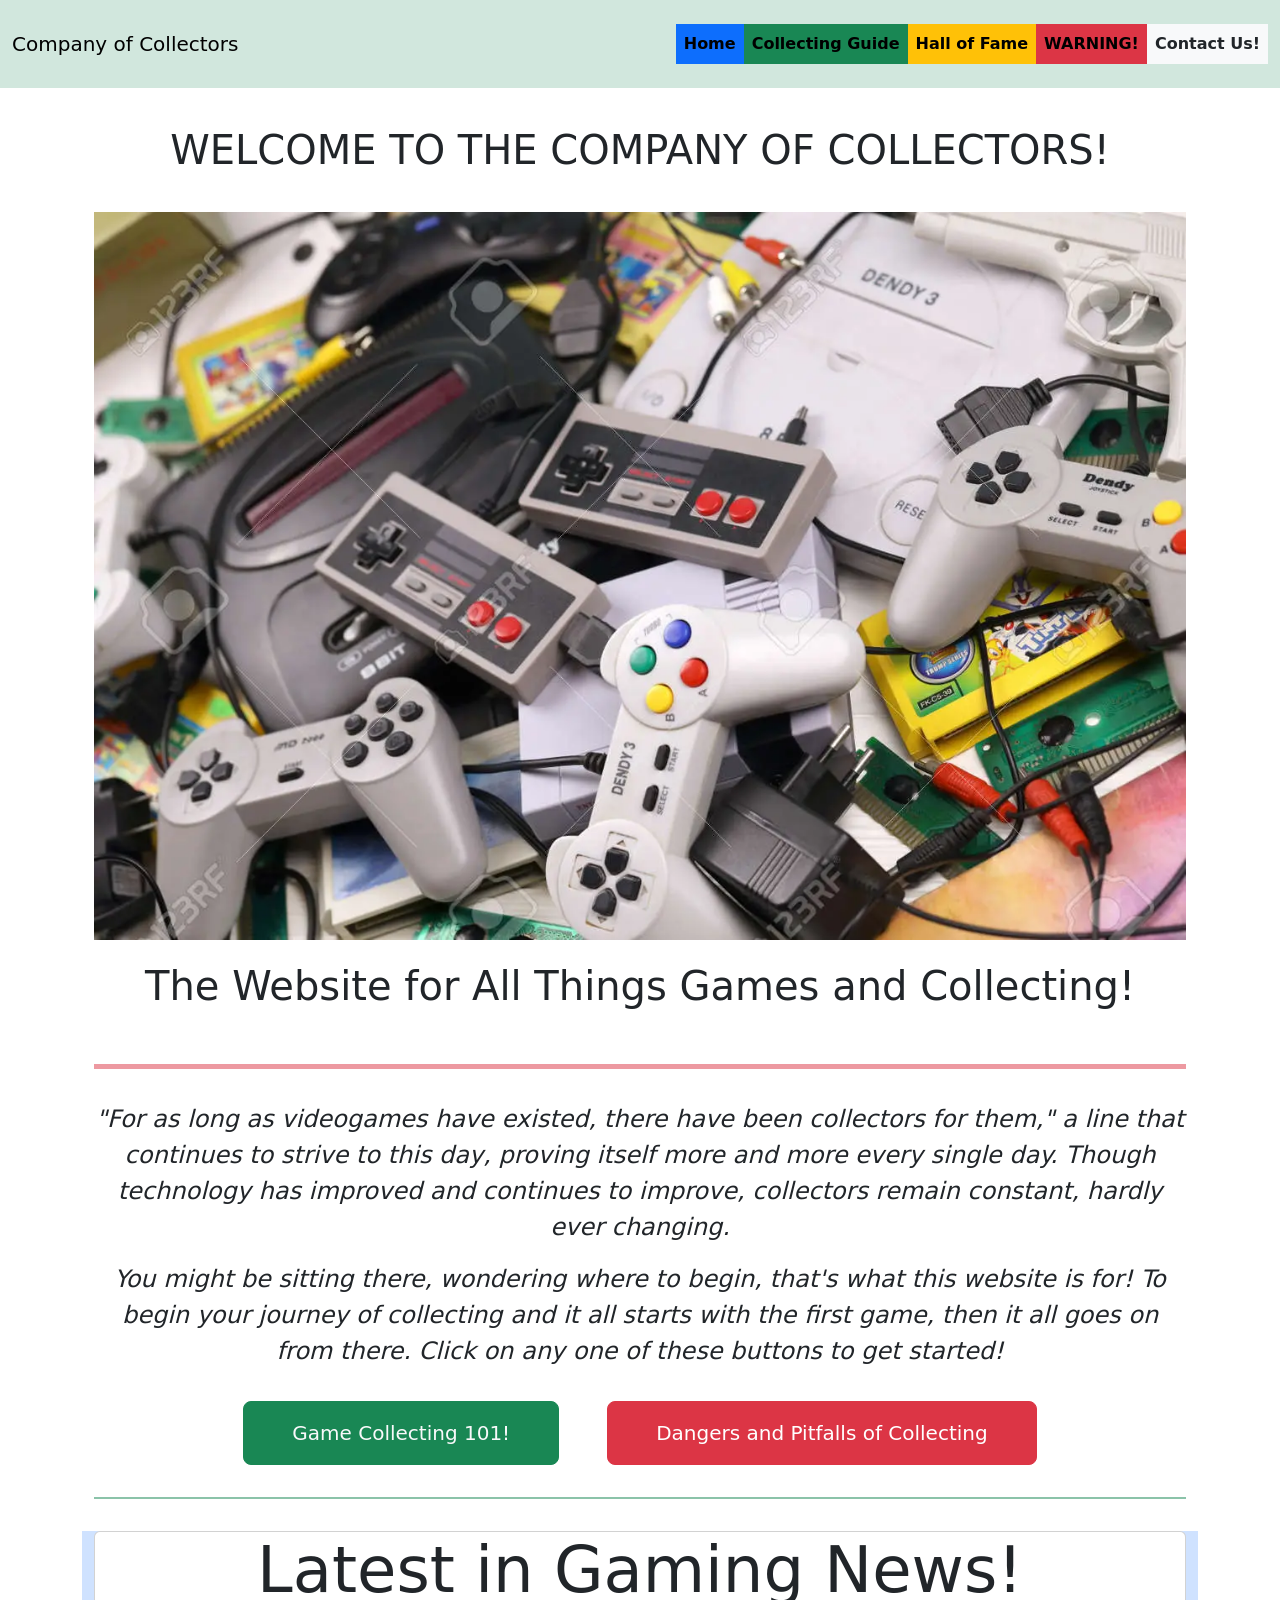
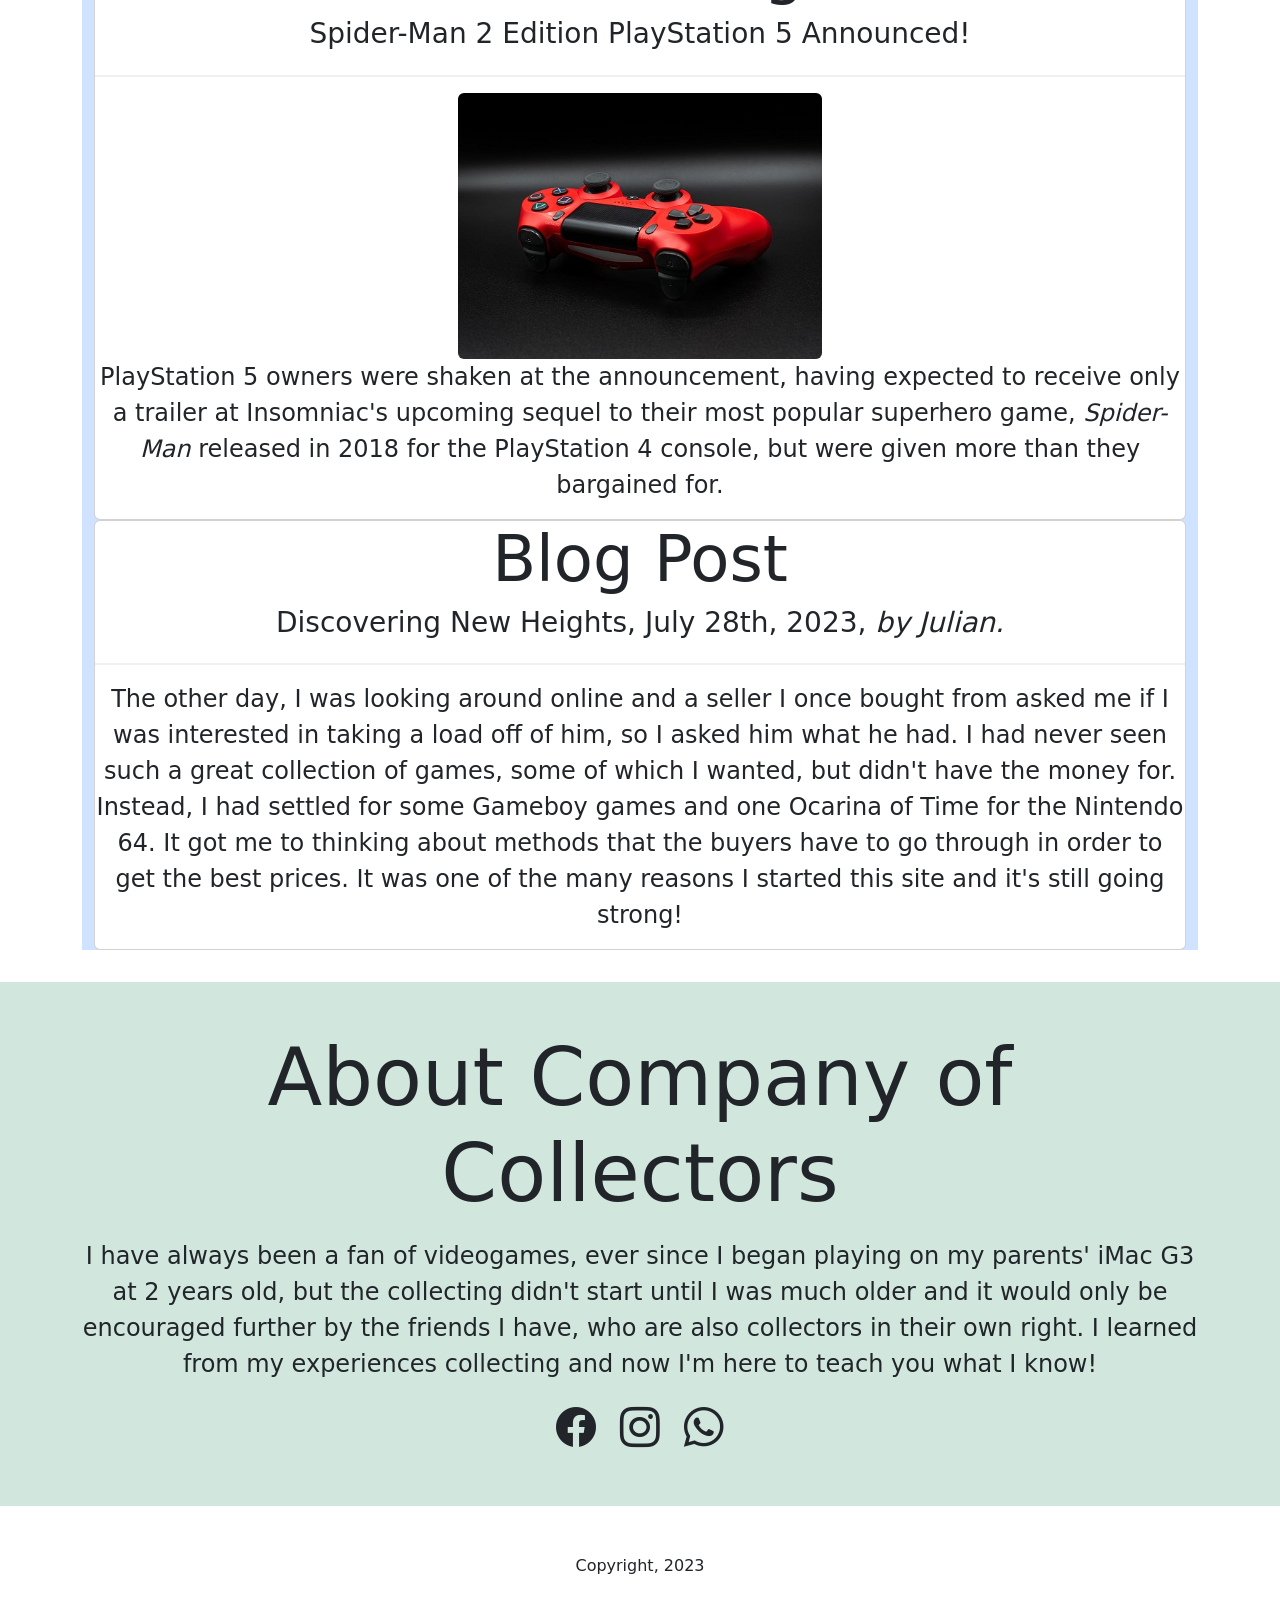
<file: index.html>
<!DOCTYPE html>
<html lang="en" data-bs-theme="light">
<head>
    <meta charset="UTF-8">
    <meta name="viewport" content="width=device-width, initial-scale=1.0">
    <title>Julian Mendiola</title>
    <link href="https://cdn.jsdelivr.net/npm/bootstrap@5.3.0/dist/css/bootstrap.min.css" rel="stylesheet" integrity="sha384-9ndCyUaIbzAi2FUVXJi0CjmCapSmO7SnpJef0486qhLnuZ2cdeRhO02iuK6FUUVM" crossorigin="anonymous">
    <link rel="stylesheet" href="https://cdn.jsdelivr.net/npm/bootstrap-icons@1.10.5/font/bootstrap-icons.css">
    <link rel="stylesheet" href="style.css">
</head>
<body>
    <header> 
        <nav class="navbar navbar-expand-lg bg-success-subtle py-4">
        <div class="container-fluid">
            <a class="navbar-brand display-1" href="#">
                <b>Company of Collectors</b>
            </a>
            <button class="navbar-toggler" type="button" data-bs-toggle="collapse" data-bs-target="#navbarNav" aria-controls="navbarNav" aria-expanded="false" aria-label="Toggle navigation">
                <span class="navbar-toggler-icon"></span>
            </button>
            <div class="collapse navbar-collapse" id="navbarNavAltMarkup">
                <div class="navbar-nav ms-auto">
                    <a class="nav-link active bg-primary" aria-current="Home" href="/index.html"><b>Home</b></a>
                    <a class="nav-link active bg-success" href="/collecting.html"><b>Collecting Guide</b></a>
                    <a class="nav-link active bg-warning" href="/halloffame.html"><b>Hall of Fame</b></a>
                    <a class="nav-link active bg-danger" href="/warning.html"><b>WARNING!</b></a>
                    <a class="nav-link active bg-light text-dark" href="/contact.html"><b>Contact Us!</b></a>
                  </div>
              </div>
            </div>
        </header>
        <main>
            <section class="hero container row mx-auto gap-5 d-flex justify-content-center align-items-center">
                <div class="hero-text row-lg-4 text-center d-flex flex-column gap-3">
                    <p class="fs-1 fs-bolder">WELCOME TO THE COMPANY OF COLLECTORS!</p>
                    <div class="hero-image rounded-5 row-4 bg-success bg-opacity-50">
                      <img class="img-fluid mx-auto d-block" src="welcome.jpeg" alt="Welcome Image">
                  </div>
                    <div class="d-flex flex-column">
                        <p class="lead fs-1"><b>The Website for All Things Games and Collecting!</b></p>
                    </div>
                    <hr class="border-danger border-5 opacity-50">
                    <div>
                    <p class="fs-4"><i>"For as long as videogames have existed, there have been collectors for them," a line that continues to strive to this day, proving itself more and more every single day. Though technology has improved and continues to improve, collectors remain constant, hardly ever changing.</i></p>
                    <p class="fs-4"><i>You might be sitting there, wondering where to begin, that's what this website is for! To begin your journey of collecting and it all starts with the first game, then it all goes on from there. Click on any one of these buttons to get started!</i></p>
                  </div>
                    <div class="d-flex justify-content-center gap-5">
                        <a href="/resume.html" class="btn btn-success text-light  font-bold btn-lg px-5 py-3">
                            Game Collecting 101!
                        </a>
                        <a href="/warning.html" class="btn btn-danger btn-lg font-bold btn-lg px-5 py-3">
                            Dangers and Pitfalls of Collecting
                        </a>
                    </div>
                    <hr class="border-success border 5 opacity-50">
                    <div class="row bg-primary-subtle">
                      <div class="leftcolumn">
                        <div class="card">
                          <h2 class="display-3"><b>Latest in Gaming News!</b></h2>
                          <h5 class="fs-3">Spider-Man 2 Edition PlayStation 5 Announced!</h5>
                          <hr class="border 4 opacity-50">
                          <img src="newsimage.jpeg" class="rounded mx-auto d-block img-fluid col-4">
                          <p class="fs-4">PlayStation 5 owners were shaken at the announcement, having expected to receive only a trailer at Insomniac's upcoming sequel to their most popular superhero game, <i>Spider-Man</i> released in 2018 for the PlayStation 4 console, but were given more than they bargained for.</p>
                        </div>
                        <div class="card">
                          <h2 class="display-3">Blog Post</h2>
                          <h5 class="fs-3">Discovering New Heights, July 28th, 2023, <i>by Julian.</i></h5>
                          <hr class="border 4 opacity-50">
                          <p class="fs-4">The other day, I was looking around online and a seller I once bought from asked me if I was interested in taking a load off of him, so I asked him what he had. I had never seen such a great collection of games, some of which I wanted, but didn't have the money for. Instead, I had settled for some Gameboy games and one Ocarina of Time for the Nintendo 64. It got me to thinking about methods that the buyers have to go through in order to get the best prices. It was one of the many reasons I started this site and it's still going strong!</p>
                        </div>
                      </div>
                </div>
            </section>
            <section class="about bg-success-subtle">
                <div class="container py-5 text-center d-flex flex-column">
                    <p class="display-1">About Company of Collectors</p>
                <p class="about-text lead">I have always been a fan of videogames, ever since I began playing on my parents' iMac G3 at 2 years old, but the collecting didn't start until I was much older and it would only be encouraged further by the friends I have, who are also collectors in their own right. I learned from my experiences collecting and now I'm here to teach you what I know!</p>
                <div class="fs-1 d-flex justify-content-center gap-4">
                    <i href="www.facebook.com" class="bi bi-facebook"></i>
                    <i class="bi bi-instagram"></i>
                    <i class="bi bi-whatsapp"></i>
                </div>
                </div>
            </section>
        </main>
        <footer>
            <nav class="py-5 container">
                <p class="text-center">Copyright, 2023</p>
            </nav>
        </footer>
        <script src="https://cdn.jsdelivr.net/npm/@popperjs/core@2.11.8/dist/umd/popper.min.js" integrity="sha384-I7E8VVD/ismYTF4hNIPjVp/Zjvgyol6VFvRkX/vR+Vc4jQkC+hVqc2pM8ODewa9r" crossorigin="anonymous"></script>
        <script src="https://cdn.jsdelivr.net/npm/bootstrap@5.3.0/dist/js/bootstrap.bundle.min.js" integrity="sha384-geWF76RCwLtnZ8qwWowPQNguL3RmwHVBC9FhGdlKrxdiJJigb/j/68SIy3Te4Bkz" crossorigin="anonymous"></script>
    </body>
</html>
</file>
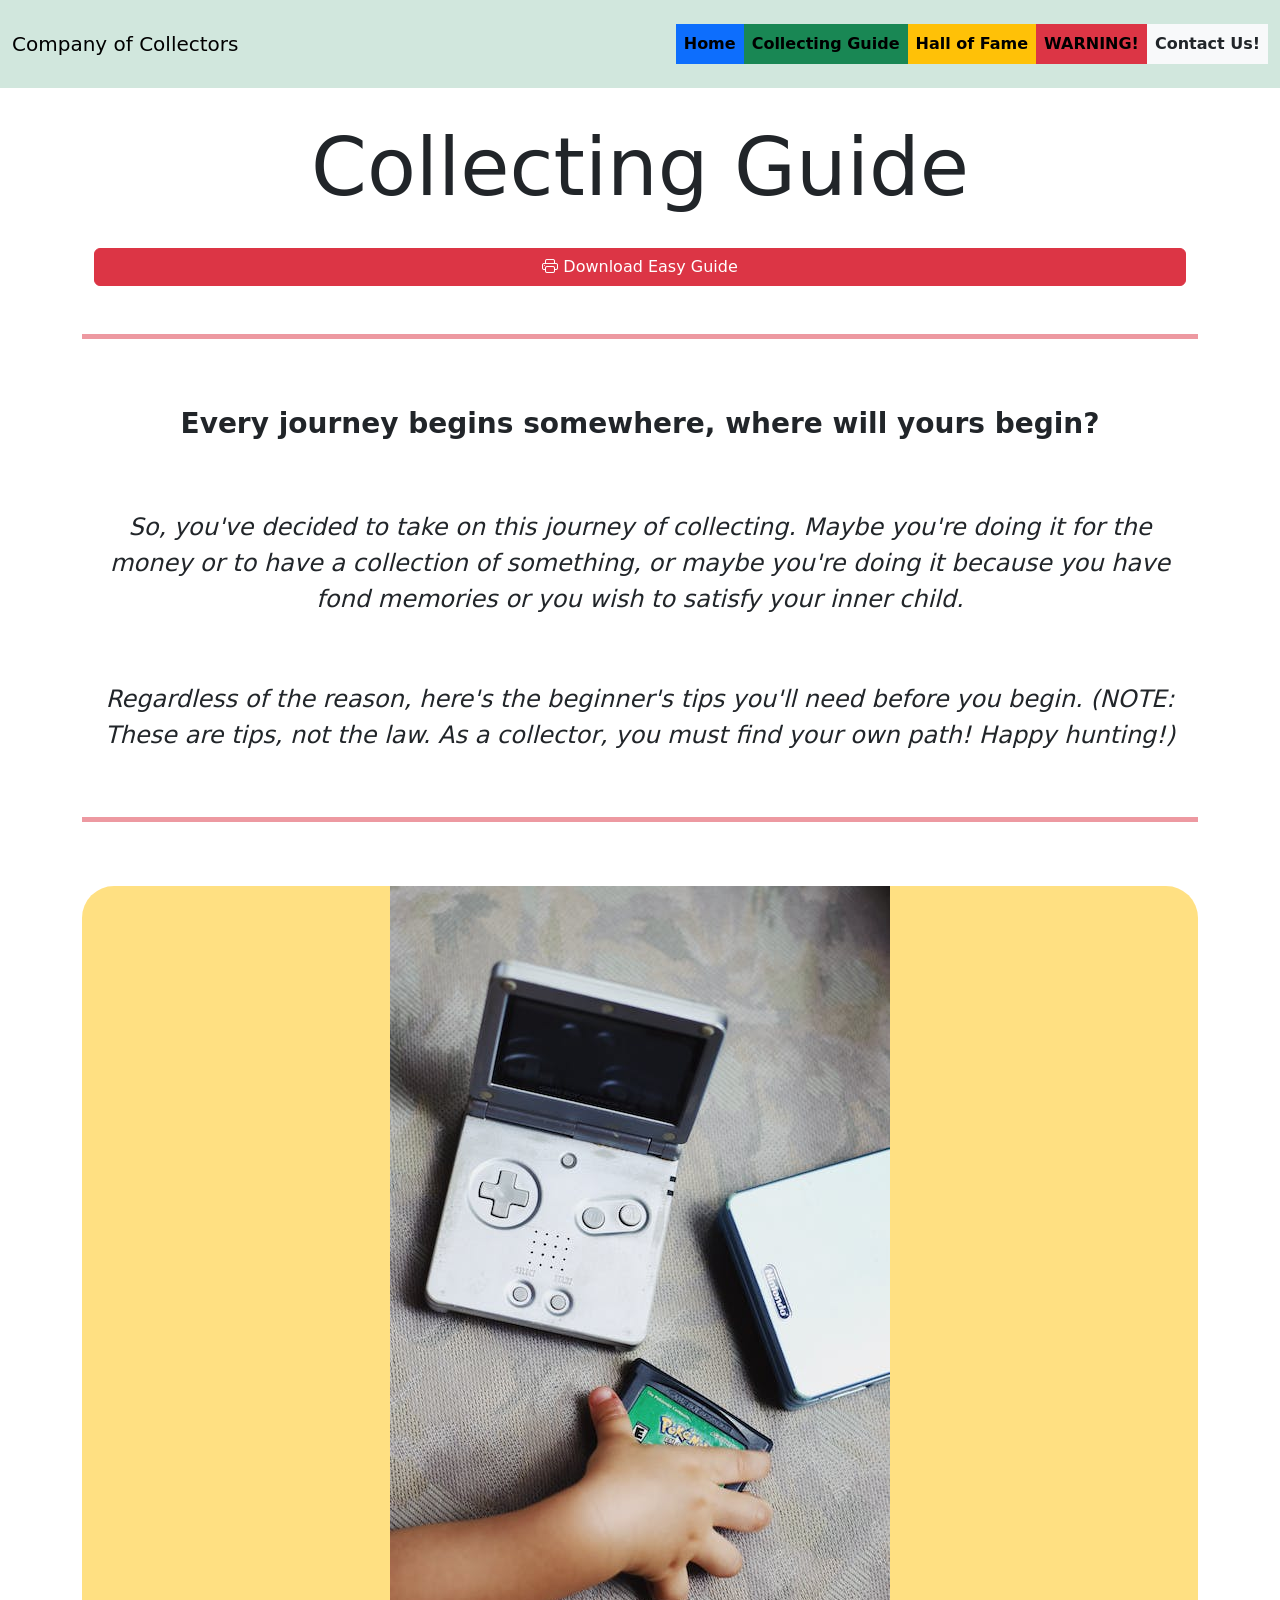
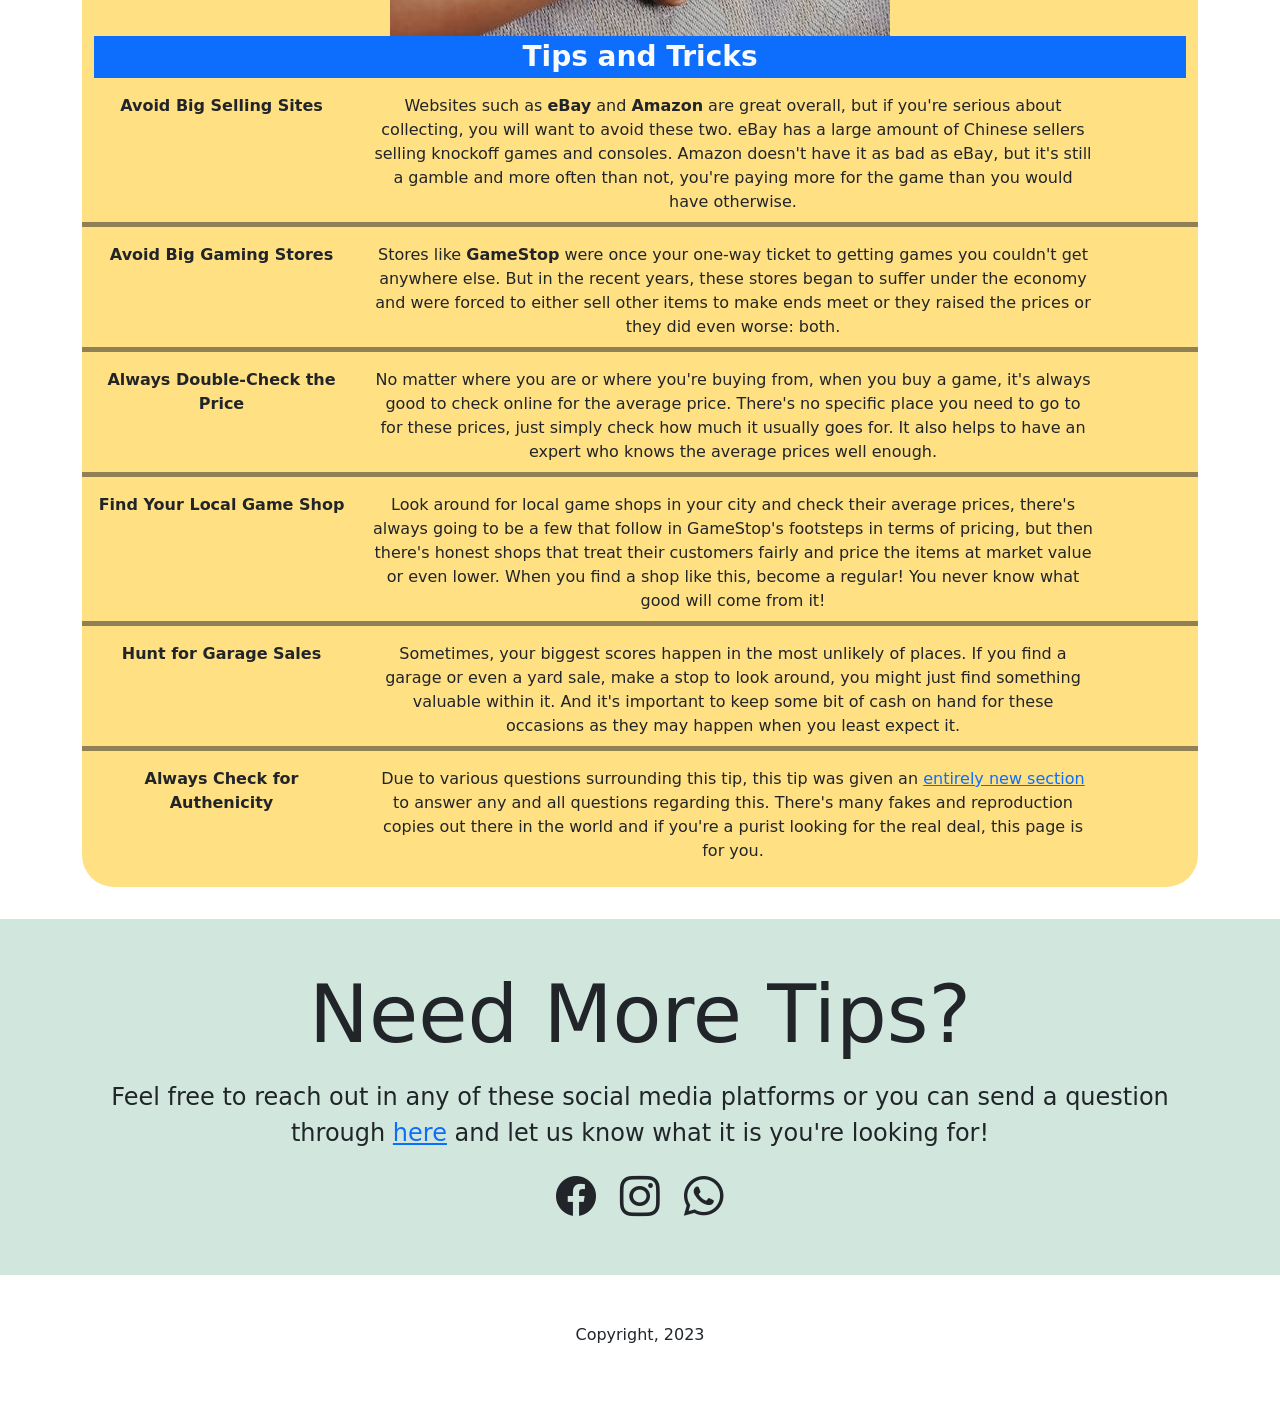
<file: collecting.html>
<!DOCTYPE html>
<html lang="en" data-bs-theme="light">
<head>
    <meta charset="UTF-8">
    <meta name="viewport" content="width=device-width, initial-scale=1.0">
    <title>Julian Mendiola</title>
    <link href="https://cdn.jsdelivr.net/npm/bootstrap@5.3.0/dist/css/bootstrap.min.css" rel="stylesheet" integrity="sha384-9ndCyUaIbzAi2FUVXJi0CjmCapSmO7SnpJef0486qhLnuZ2cdeRhO02iuK6FUUVM" crossorigin="anonymous">
    <link rel="stylesheet" href="https://cdn.jsdelivr.net/npm/bootstrap-icons@1.10.5/font/bootstrap-icons.css">
    <link rel="stylesheet" href="style.css">
</head>
<body>
    <header> 
        <nav class="navbar navbar-expand-lg bg-success-subtle py-4">
        <div class="container-fluid">
            <a class="navbar-brand display-1" href="#">
                <b>Company of Collectors</b>
            </a>
            <button class="navbar-toggler" type="button" data-bs-toggle="collapse" data-bs-target="#navbarNav" aria-controls="navbarNav" aria-expanded="false" aria-label="Toggle navigation">
                <span class="navbar-toggler-icon"></span>
            </button>
            <div class="collapse navbar-collapse" id="navbarNavAltMarkup">
                <div class="navbar-nav ms-auto">
                  <a class="nav-link active bg-primary" aria-current="Home" href="/index.html"><b>Home</b></a>
                  <a class="nav-link active bg-success" href="/collecting.html"><b>Collecting Guide</b></a>
                  <a class="nav-link active bg-warning" href="/halloffame.html"><b>Hall of Fame</b></a>
                  <a class="nav-link active bg-danger" href="/warning.html"><b>WARNING!</b></a>
                  <a class="nav-link active bg-light text-dark" href="/contact.html"><b>Contact Us!</b></a>
                </div>
              </div>
            </div>
        </header>
        <main>
            <section class="hero container row mx-auto gap-5 d-flex justify-content-center align-items-center">
                <div class="hero-text row-lg-4 text-center d-flex flex-column gap-3">
                    <p class="display-1 fs-bolder">Collecting Guide</p>
                    <button id="print" class="btn btn-danger text-light-subtle gap-3">
                        <i class="bi bi-printer"></i>
                        Download Easy Guide
                      </button>
                </div>
                <hr class="border-danger border-5 opacity-50">
                <p class="fs-3 text-center"><b>Every journey begins somewhere, where will yours begin?</b></p>
                <p class="fs-4 text-center"><i>So, you've decided to take on this journey of collecting. Maybe you're doing it for the money or to have a collection of something, or maybe you're doing it because you have fond memories or you wish to satisfy your inner child.</i></p>
                <p class="fs-4 text-center"><i>Regardless of the reason, here's the beginner's tips you'll need before you begin. (NOTE: These are tips, not the law. As a collector, you must find your own path! Happy hunting!)</i></p>
                <hr class="border-danger border-5 opacity-50">
                <div class="hero-image rounded-5 row-4 bg-warning bg-opacity-50">
                    <img class="img-fluid mx-auto d-block" src="collection.jpeg" alt="Collection Image">
                    <p class="fs-3 text-center bg-primary text-light "><b>Tips and Tricks</b></p>
                <dl class="row">
                    <dt class="col-md-3 text-center">Avoid Big Selling Sites</dt>
                    <dd class="col-md-8 text-center">Websites such as <b>eBay</b> and <b>Amazon</b> are great overall, but if you're serious about collecting, you will want to avoid these two. eBay has a large amount of Chinese sellers selling knockoff games and consoles. Amazon doesn't have it as bad as eBay, but it's still a gamble and more often than not, you're paying more for the game than you would have otherwise.</dd>
                    <hr class="border-dark border-5 opacity-50">
                    <dt class="col-md-3 text-center">Avoid Big Gaming Stores</dt>
                    <dd class="col-md-8 text-center">Stores like <b>GameStop</b> were once your one-way ticket to getting games you couldn't get anywhere else. But in the recent years, these stores began to suffer under the economy and were forced to either sell other items to make ends meet or they raised the prices or they did even worse: both.</dd>
                    <hr class="border-dark border-5 opacity-50">
                    <dt class="col-md-3 text-center">Always Double-Check the Price</dt>
                    <dd class="col-md-8 text-center">No matter where you are or where you're buying from, when you buy a game, it's always good to check online for the average price. There's no specific place you need to go to for these prices, just simply check how much it usually goes for. It also helps to have an expert who knows the average prices well enough.</dd>
                    <hr class="border-dark border-5 opacity-50">
                    <dt class="col-md-3 text-center">Find Your Local Game Shop</dt>
                    <dd class="col-md-8 text-center">Look around for local game shops in your city and check their average prices, there's always going to be a few that follow in GameStop's footsteps in terms of pricing, but then there's honest shops that treat their customers fairly and price the items at market value or even lower. When you find a shop like this, become a regular! You never know what good will come from it!</dd>
                    <hr class="border-dark border-5 opacity-50">
                    <dt class="col-md-3 text-center">Hunt for Garage Sales</dt>
                    <dd class="col-md-8 text-center">Sometimes, your biggest scores happen in the most unlikely of places. If you find a garage or even a yard sale, make a stop to look around, you might just find something valuable within it. And it's important to keep some bit of cash on hand for these occasions as they may happen when you least expect it.</dd>
                    <hr class="border-dark border-5 opacity-50">
                    <dt class="col-md-3 text-center">Always Check for Authenicity</dt>
                    <dd class="col-md-8 text-center">Due to various questions surrounding this tip, this tip was given an <a href="/warning.html">entirely new section </a>to answer any and all questions regarding this. There's many fakes and reproduction copies out there in the world and if you're a purist looking for the real deal, this page is for you.</dd>
            </section>
            <section class="about bg-success-subtle">
                <div class="container py-5 text-center d-flex flex-column">
                    <p class="display-1">Need More Tips?</p>
                <p class="about-text lead">Feel free to reach out in any of these social media platforms or you can send a question through <a href="/contact.html">here</a> and let us know what it is you're looking for!</p>
                <div class="fs-1 d-flex justify-content-center gap-4">
                    <i class="bi bi-facebook"></i>
                    <i class="bi bi-instagram"></i>
                    <i class="bi bi-whatsapp"></i>
                </div>
                </div>
            </section>
        </main>
        <footer>
            <nav class="py-5 container">
                <p class="text-center">Copyright, 2023</p>
            </nav>
        </footer>
        <script src="https://cdn.jsdelivr.net/npm/@popperjs/core@2.11.8/dist/umd/popper.min.js" integrity="sha384-I7E8VVD/ismYTF4hNIPjVp/Zjvgyol6VFvRkX/vR+Vc4jQkC+hVqc2pM8ODewa9r" crossorigin="anonymous"></script>
        <script src="https://cdn.jsdelivr.net/npm/bootstrap@5.3.0/dist/js/bootstrap.bundle.min.js" integrity="sha384-geWF76RCwLtnZ8qwWowPQNguL3RmwHVBC9FhGdlKrxdiJJigb/j/68SIy3Te4Bkz" crossorigin="anonymous"></script>
    </body>
</html>
</file>
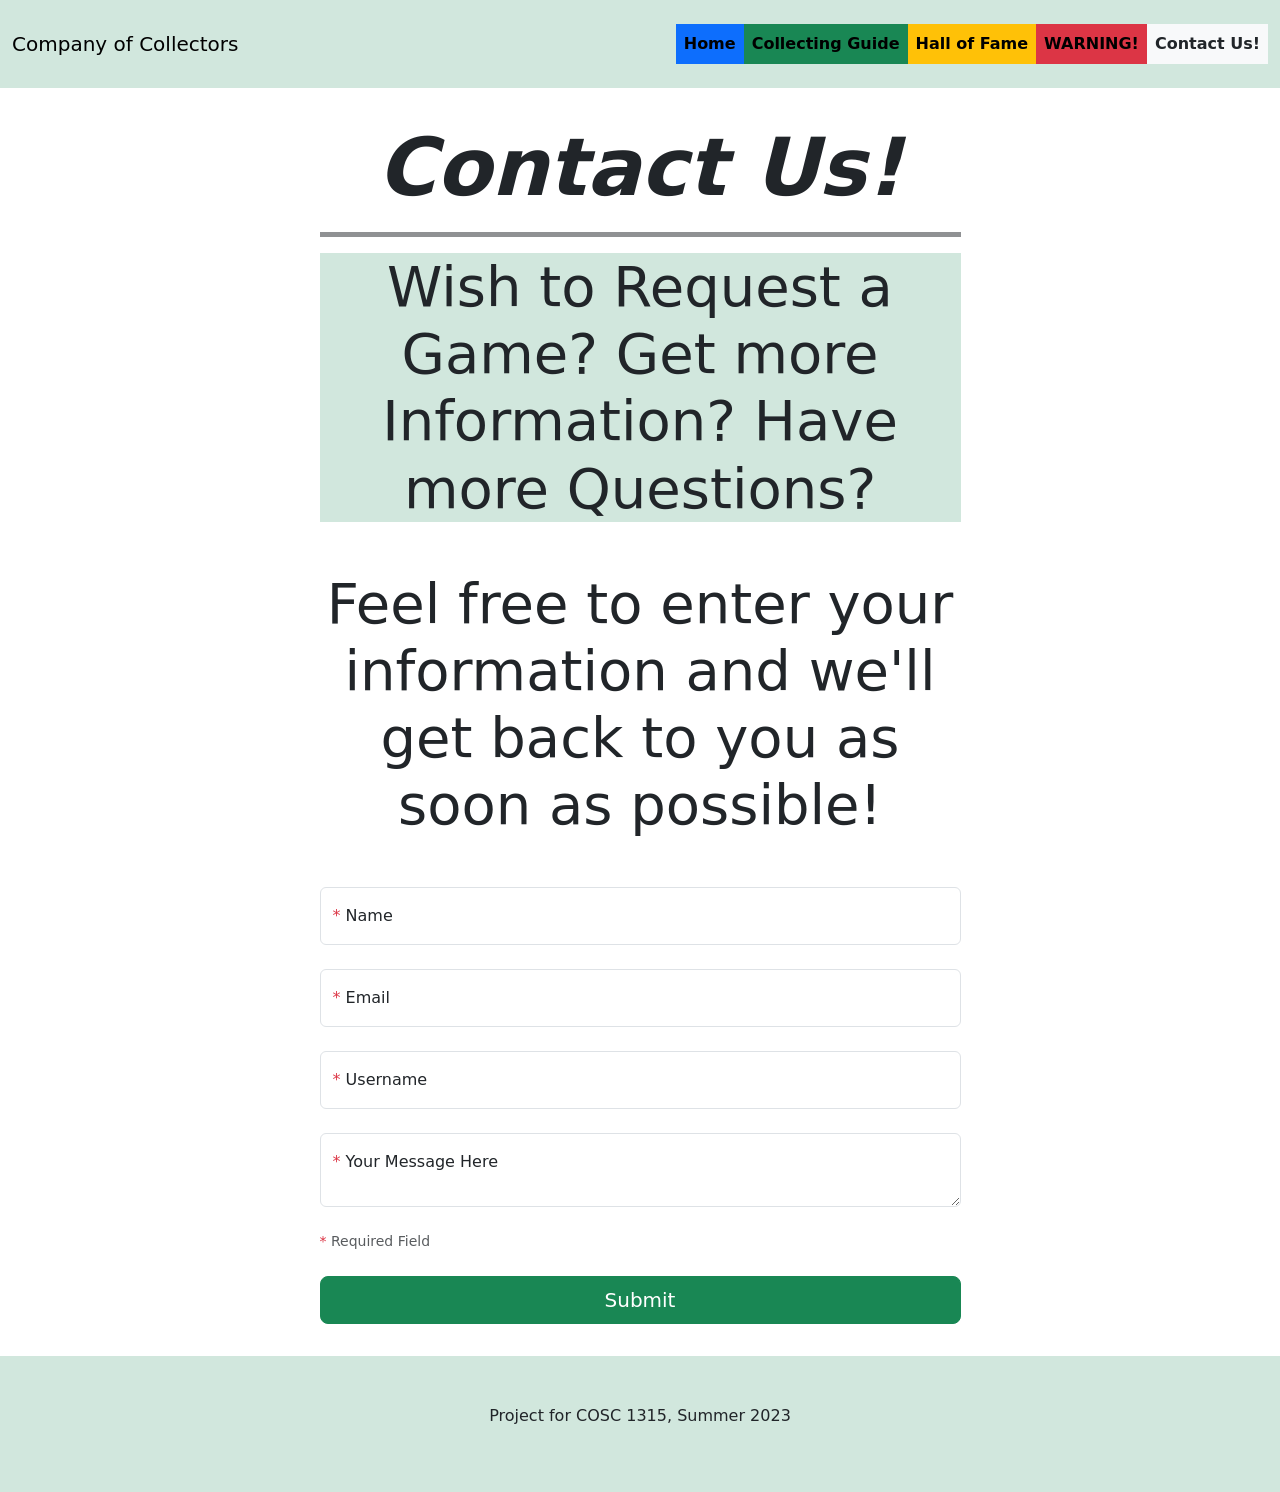
<file: contact.html>
<!DOCTYPE html>
<html lang="en" data-bs-theme="light">
<head>
    <meta charset="UTF-8">
    <meta name="viewport" content="width=device-width, initial-scale=1.0">
    <title>Julian Mendiola</title>
    <link href="https://cdn.jsdelivr.net/npm/bootstrap@5.3.0/dist/css/bootstrap.min.css" rel="stylesheet" integrity="sha384-9ndCyUaIbzAi2FUVXJi0CjmCapSmO7SnpJef0486qhLnuZ2cdeRhO02iuK6FUUVM" crossorigin="anonymous">
    <link rel="stylesheet" href="https://cdn.jsdelivr.net/npm/bootstrap-icons@1.10.5/font/bootstrap-icons.css">
    <link rel="stylesheet" href="style.css">
</head>
<body>
    <header> 
        <nav class="navbar navbar-expand-lg bg-success-subtle py-4">
        <div class="container-fluid">
            <a class="navbar-brand display-1" href="#">
                <b>Company of Collectors</b>
            </a>
            <button class="navbar-toggler" type="button" data-bs-toggle="collapse" data-bs-target="#navbarNav" aria-controls="navbarNav" aria-expanded="false" aria-label="Toggle navigation">
                <span class="navbar-toggler-icon"></span>
            </button>
            <div class="collapse navbar-collapse" id="navbarNavAltMarkup">
                <div class="navbar-nav ms-auto">
                    <a class="nav-link active bg-primary" aria-current="Home" href="/index.html"><b>Home</b></a>
                    <a class="nav-link active bg-success" href="/collecting.html"><b>Collecting Guide</b></a>
                    <a class="nav-link active bg-warning" href="/halloffame.html"><b>Hall of Fame</b></a>
                    <a class="nav-link active bg-danger" href="/warning.html"><b>WARNING!</b></a>
                    <a class="nav-link active bg-light text-dark" href="/contact.html"><b>Contact Us!</b></a>
                  </div>
              </div>
            </div>
        </header>
  <main>
    <section class="portfolio container  mx-auto">
      <div class="row">
        <div class="col col-md-10 col-lg-8 col-xl-7 mx-auto">
          <h1 class="display-1 text-center mb-3 fw-bold"><i>Contact Us!</i></h1>
          <hr class="border-dark border-5 opacity-50">
          <h3 class="display-4 text-center mb-5 bg-success-subtle">Wish to Request a Game? Get more Information? Have more Questions?</h3>
          <h3 class="display-4 text-center mb-5"><b>Feel free to enter your information and we'll get back to you as soon as possible!</b></h3>
          <div class="row gx-5 justify-content-center">
            <form class="d-flex flex-column gap-4">
              <div class="form-floating">
                <input id="name" class="form-control text-light" type="text" placeholder="Enter your name" required>
                <label for="name"><span class="text-danger">*</span> Name</label>
              </div>
              <div class="form-floating">
                <input id="email" class="form-control text-light" type="email" placeholder="Enter your email" required>
                <label for="email"><span class="text-danger">*</span> Email</label>
              </div>
              <div class="form-floating">
                <input id="phone" class="form-control text-light" type="tel" placeholder="Enter your Phone">
                <label for="phone"><span class="text-danger">*</span> Username</label>
              </div>
              <div class="form-floating">
                <textarea id="message" class="form-control text-light h-100" placeholder="Enter your Phone"></textarea>
                <label for="message"><span class="text-danger">*</span> Your Message Here</label>
              </div>
              <div class="text-muted small">
                <span class="text-danger">*</span> Required Field
              </div>
              <button class="btn btn-success btn-lg">Submit</button>
            </form>
          </div>
        </div>
      </div>
    </section>
  </main>
  <footer class="bg-success-subtle">
    <nav class="py-5 container">
      <p class="text-center">Project for COSC 1315, Summer 2023</p>
    </nav>
  </footer>
  <script src="https://cdn.jsdelivr.net/npm/@popperjs/core@2.11.8/dist/umd/popper.min.js"
    integrity="sha384-I7E8VVD/ismYTF4hNIPjVp/Zjvgyol6VFvRkX/vR+Vc4jQkC+hVqc2pM8ODewa9r"
    crossorigin="anonymous"></script>
  <script src="https://cdn.jsdelivr.net/npm/bootstrap@5.3.0/dist/js/bootstrap.min.js"
    integrity="sha384-fbbOQedDUMZZ5KreZpsbe1LCZPVmfTnH7ois6mU1QK+m14rQ1l2bGBq41eYeM/fS"
    crossorigin="anonymous"></script>
</body>

</html>
</file>
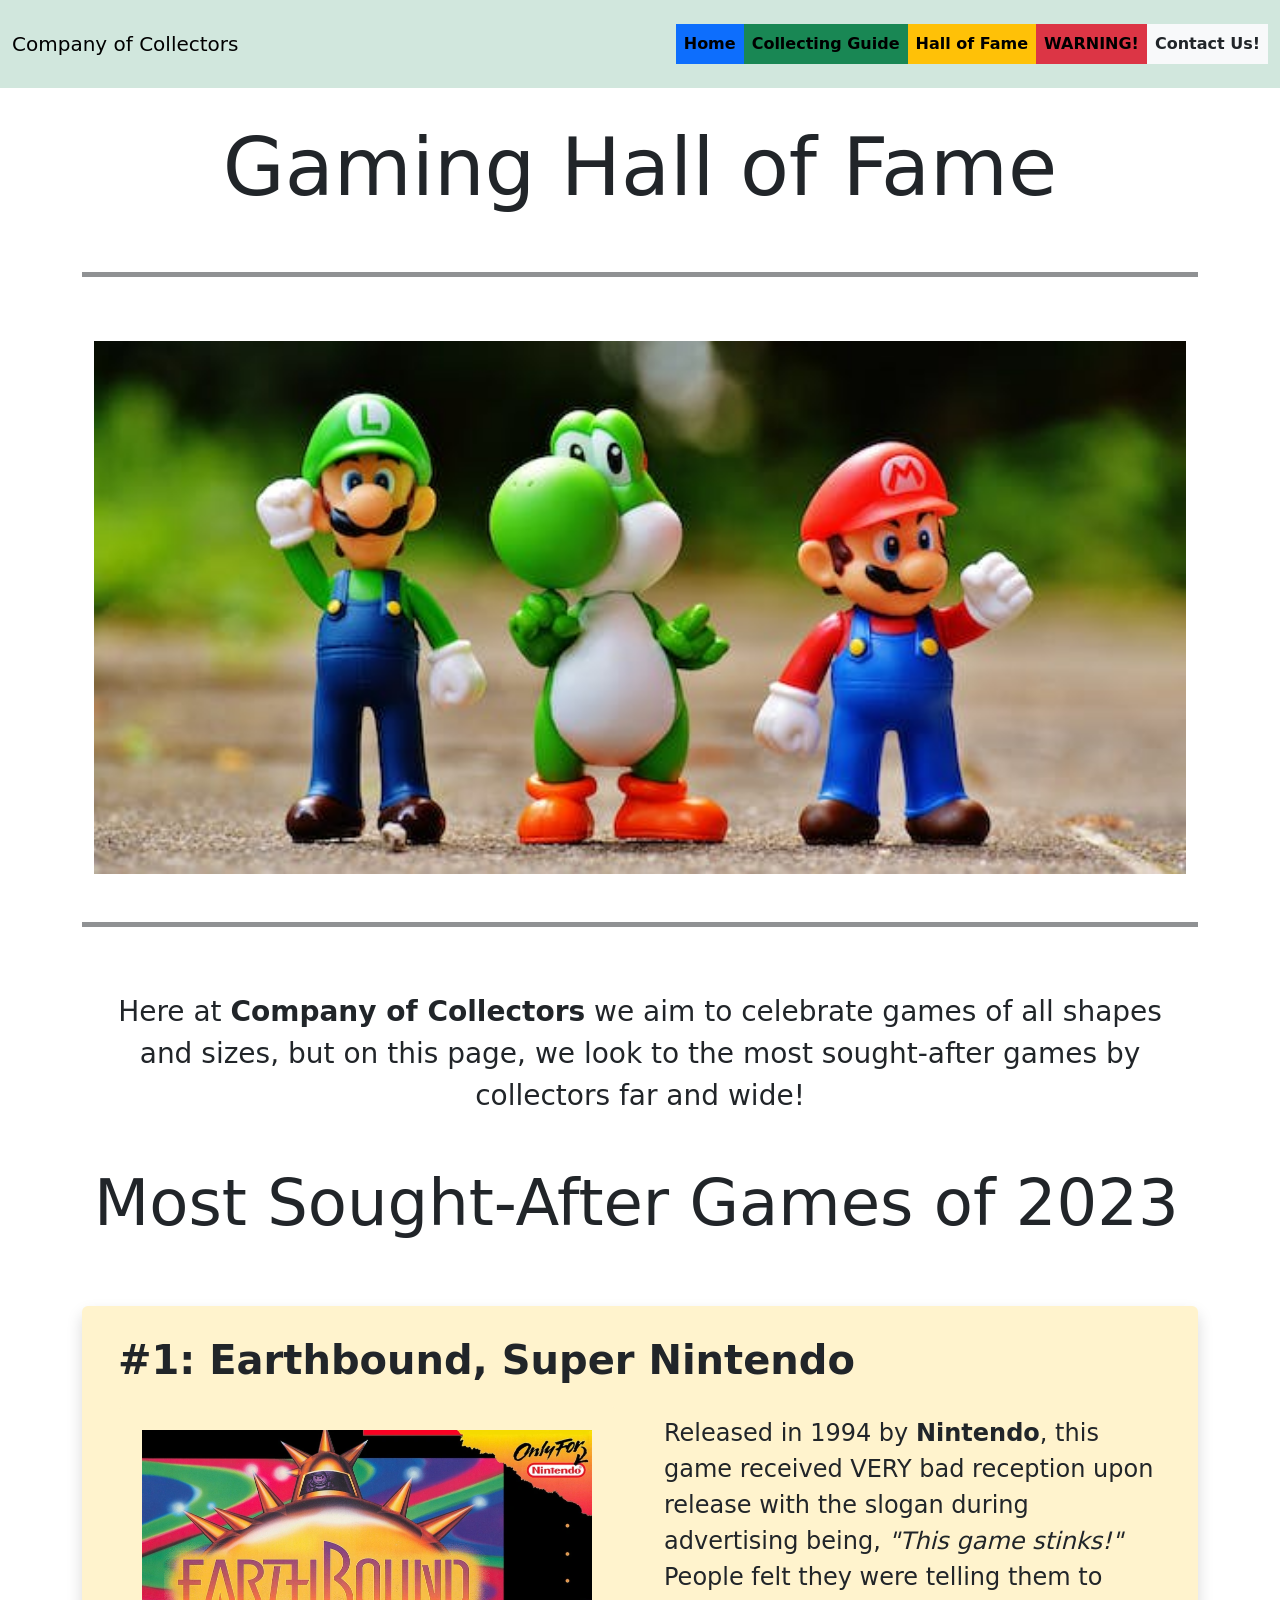
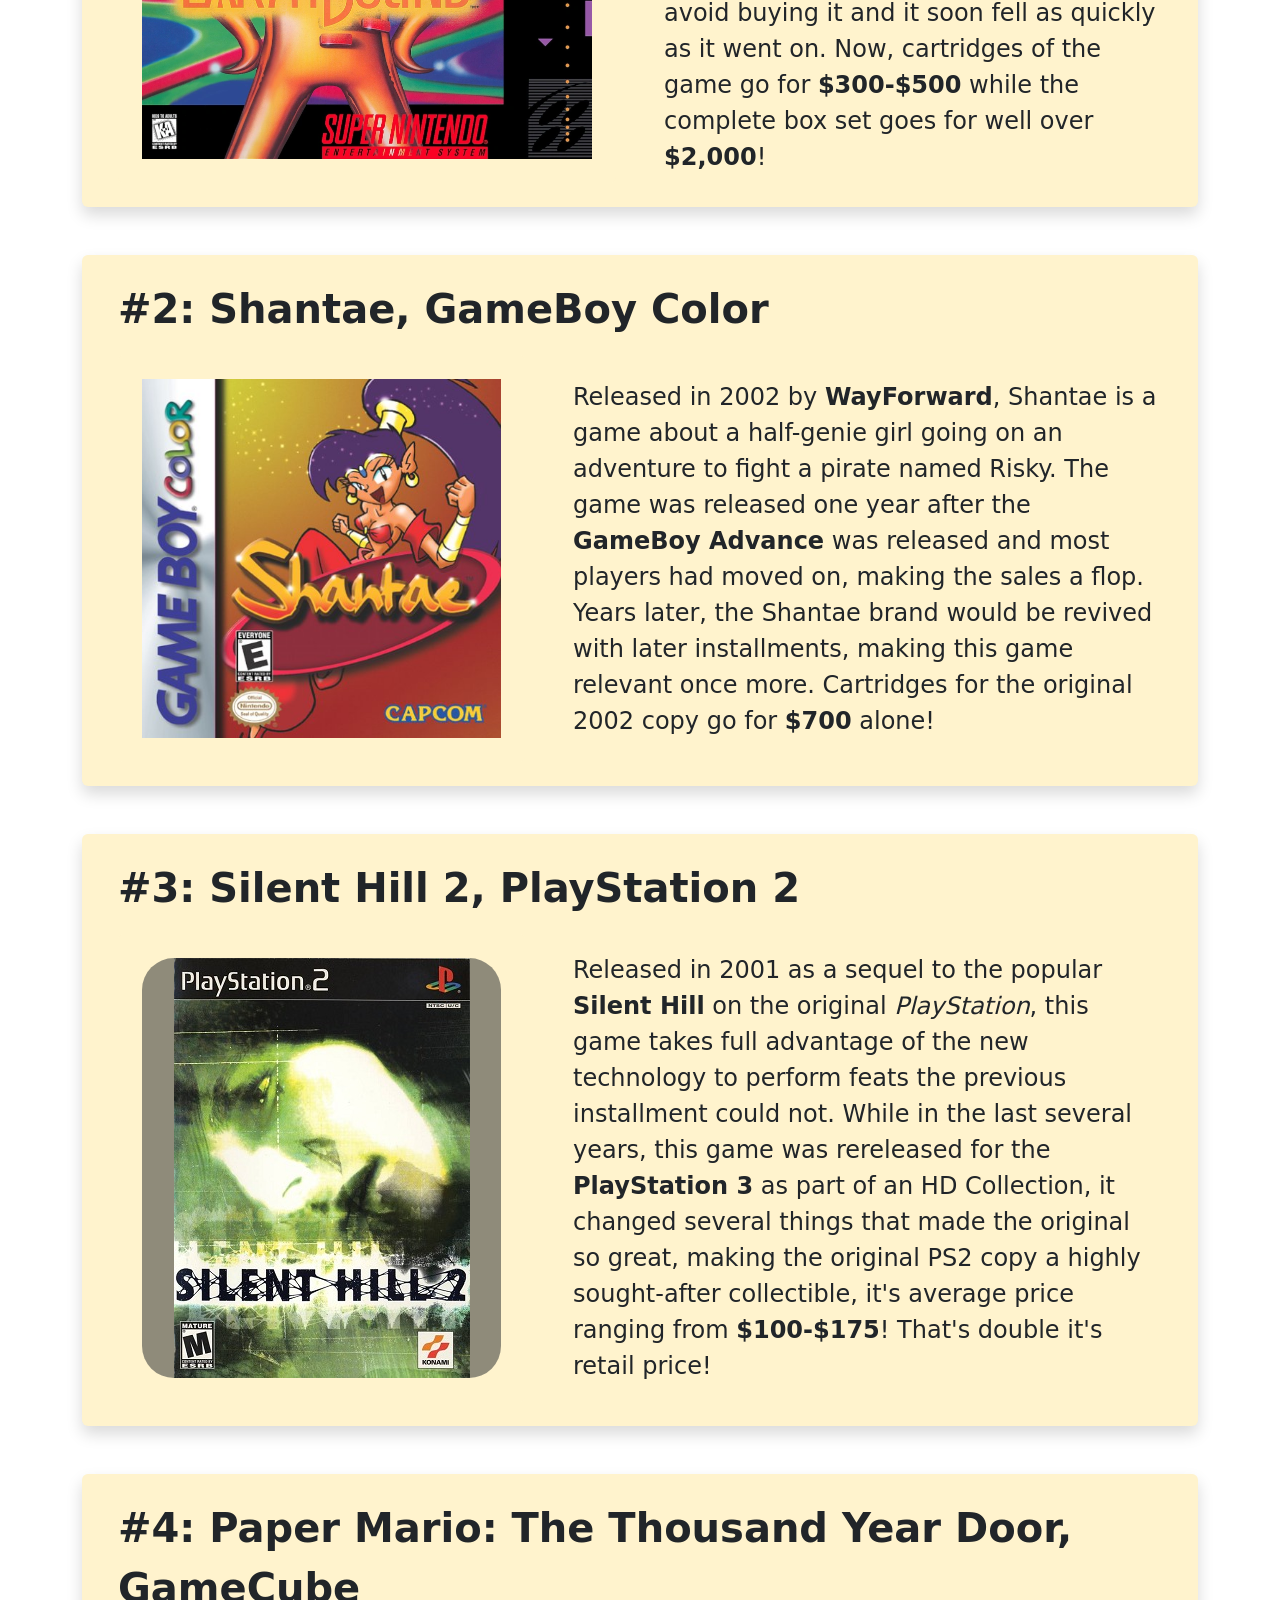
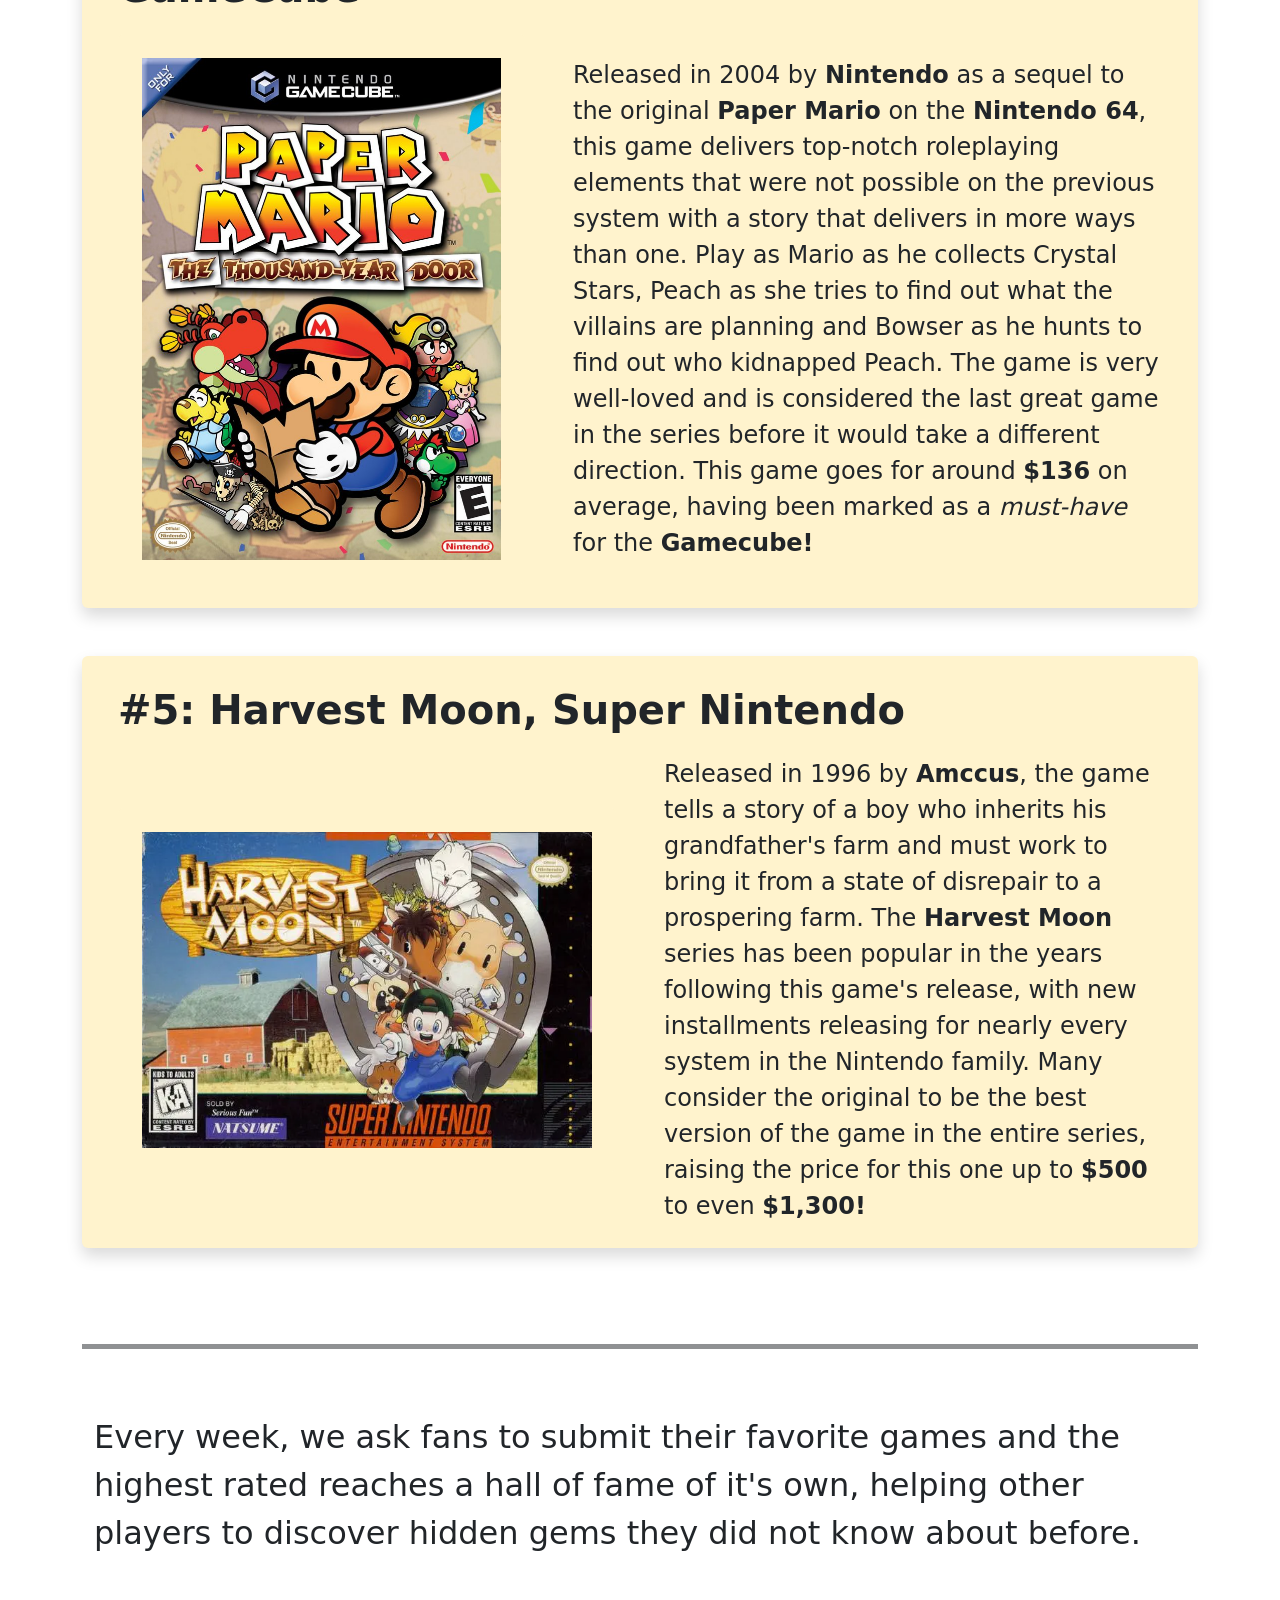
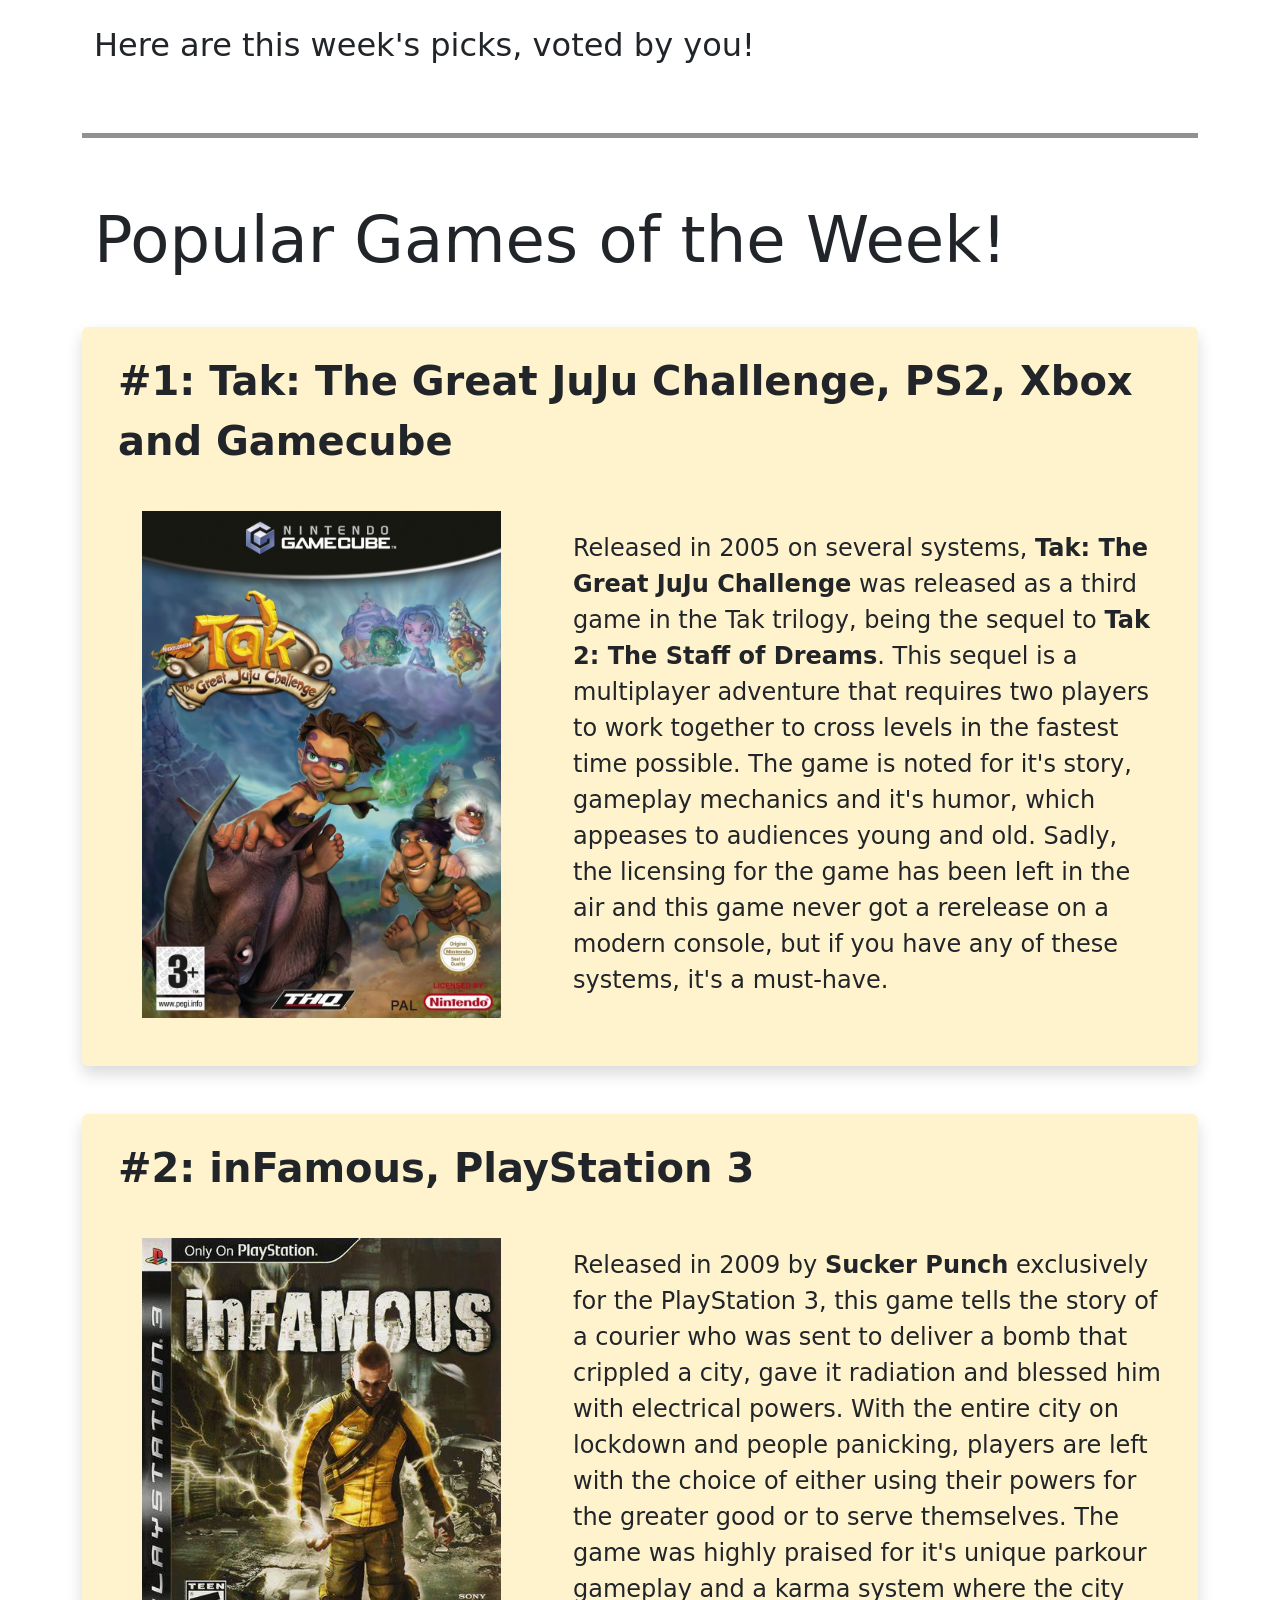
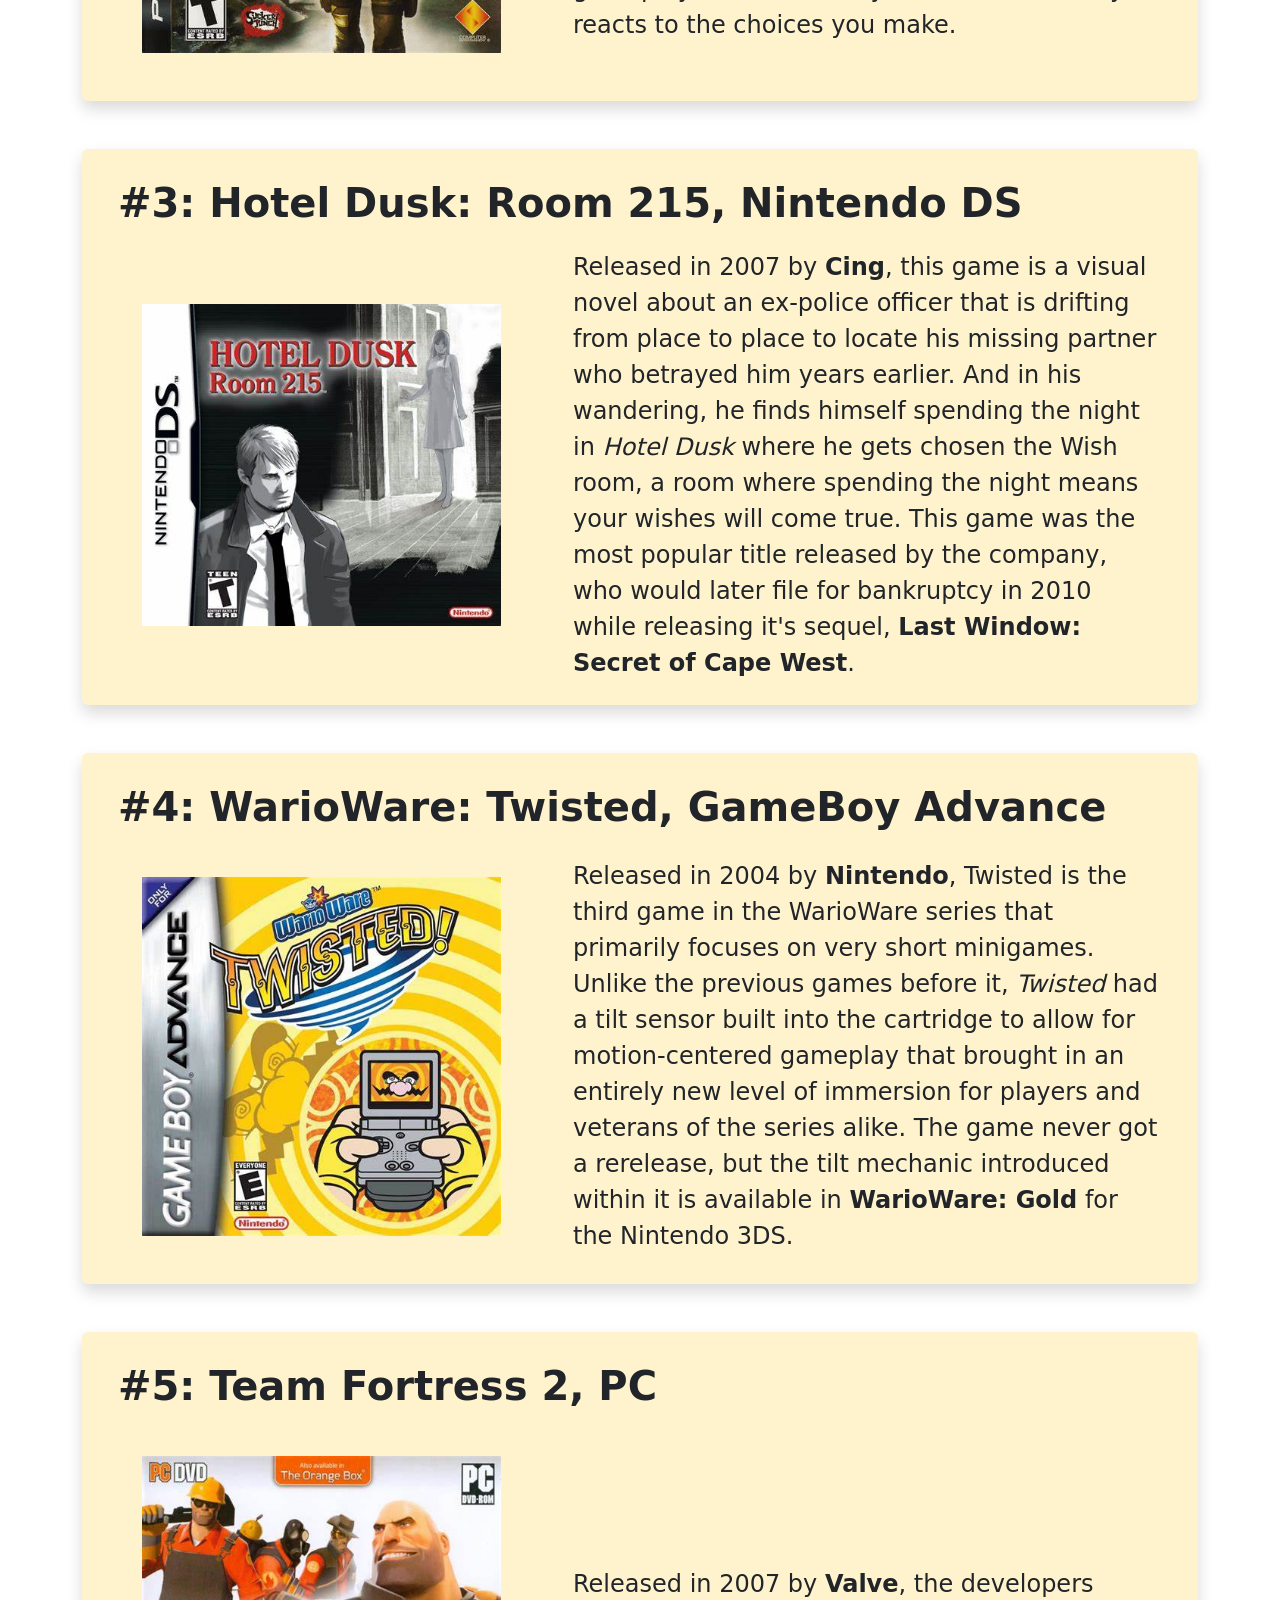
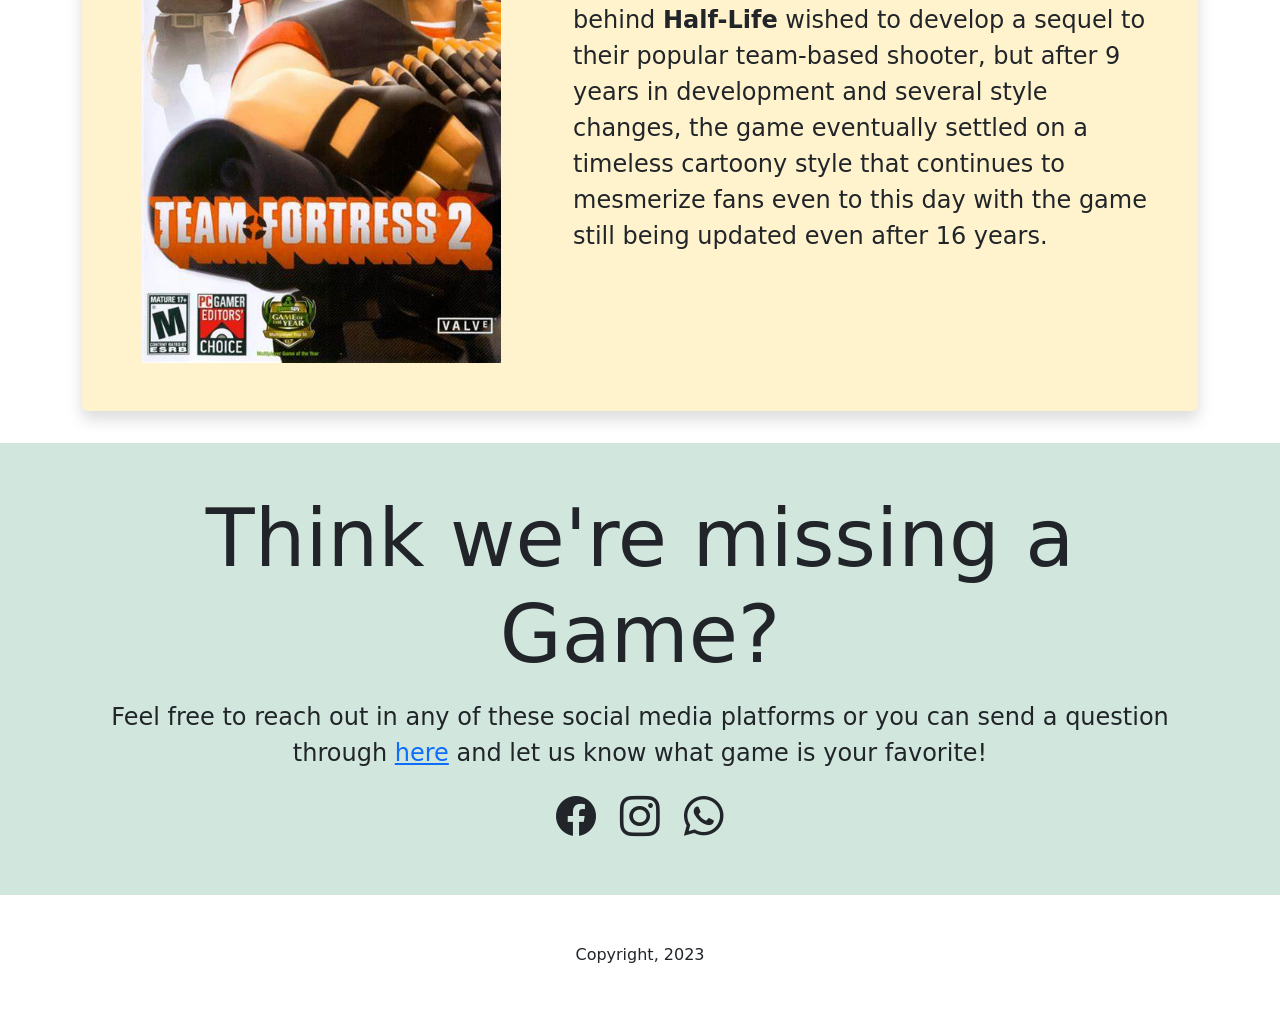
<file: halloffame.html>
<!DOCTYPE html>
<html lang="en" data-bs-theme="light">
<head>
    <meta charset="UTF-8">
    <meta name="viewport" content="width=device-width, initial-scale=1.0">
    <title>Julian Mendiola</title>
    <link href="https://cdn.jsdelivr.net/npm/bootstrap@5.3.0/dist/css/bootstrap.min.css" rel="stylesheet" integrity="sha384-9ndCyUaIbzAi2FUVXJi0CjmCapSmO7SnpJef0486qhLnuZ2cdeRhO02iuK6FUUVM" crossorigin="anonymous">
    <link rel="stylesheet" href="https://cdn.jsdelivr.net/npm/bootstrap-icons@1.10.5/font/bootstrap-icons.css">
    <link rel="stylesheet" href="style.css">
</head>
<body>
    <header> 
        <nav class="navbar navbar-expand-lg bg-success-subtle py-4">
        <div class="container-fluid">
            <a class="navbar-brand display-1" href="#">
                <b>Company of Collectors</b>
            </a>
            <button class="navbar-toggler" type="button" data-bs-toggle="collapse" data-bs-target="#navbarNav" aria-controls="navbarNav" aria-expanded="false" aria-label="Toggle navigation">
                <span class="navbar-toggler-icon"></span>
            </button>
            <div class="collapse navbar-collapse" id="navbarNavAltMarkup">
                <div class="navbar-nav ms-auto">
                    <a class="nav-link active bg-primary" aria-current="Home" href="/index.html"><b>Home</b></a>
                    <a class="nav-link active bg-success" href="/collecting.html"><b>Collecting Guide</b></a>
                    <a class="nav-link active bg-warning" href="/halloffame.html"><b>Hall of Fame</b></a>
                    <a class="nav-link active bg-danger" href="/warning.html"><b>WARNING!</b></a>
                    <a class="nav-link active bg-light text-dark" href="/contact.html"><b>Contact Us!</b></a>
                  </div>
              </div>
            </div>
        </header>
        <main>
            <section id="resume" class="resume container row mx-auto gap-5 d-flex justify-content-center align-items-center">
              <h1 class="display-1 text-center">Gaming Hall of Fame</h1>
              <hr class="border-dark border-5 opacity-50">
              <img class="img-fluid mx-auto d-block" src="halloffame.jpeg" alt="Hall of Fame Banner">
              <hr class="border-dark border-5 opacity-50">
              <div class="d-flex justify-content-between">
                <div class="area-tile fs-3 text-center">Here at <b>Company of Collectors</b> we aim to celebrate games of all shapes and sizes, but on this page, we look to the most sought-after games by collectors far and wide!</div>
              </div>
              <p class="display-3 fs-bolder"><b>Most Sought-After Games of 2023</b></p>
              <div class="card shadow border-0 rounded bg-warning-subtle">
                <div class="card-body p-4">
                  <div class="row align-items-center gx-5">
                    <p class="fs-1"><b>#1: Earthbound, Super Nintendo</b></p>
                    <div class="col text-center text-lg-start mb-4 mb-lg-0">
                      <div class="bg-warning-subtle p-4 rounded">
                        <div class="hero-image rounded-5 col-lg-13 bg-primary bg-opacity-50">
                            <img class="img-fluid mx-auto d-block" src="halloffamegame1.jpeg" alt="Hall of Fame Image">
                        </div>
                      </div>
                    </div>
                    <div class="col-lg-6 fs-4">Released in 1994 by <b>Nintendo</b>, this game received VERY bad reception upon release with the slogan during advertising being, <i>"This game stinks!"</i> People felt they were telling them to avoid buying it and it soon fell as quickly as it went on. Now, cartridges of the game go for <b>$300-$500</b> while the complete box set goes for well over <b>$2,000</b>!</div>
                  </div>
                </div>
              </div>
              <div class="card shadow border-0 rounded bg-warning-subtle">
                <div class="card-body p-4">
                  <div class="row align-items-center gx-5">
                    <p class="fs-1"><b>#2: Shantae, GameBoy Color</b></p>
                    <div class="col text-center text-lg-start mb-4 mb-lg-0">
                      <div class="bg-warning-subtle p-4 rounded">
                        <div class="hero-image rounded-5 col-lg-13 bg-primary bg-opacity-50">
                            <img class="img-fluid mx-auto d-block" src="halloffamegame2.jpeg" alt="Hall of Fame Image">
                      </div>
                    </div>
                    </div>
                    <div class="col-lg-7 fs-4">Released in 2002 by <b>WayForward</b>, Shantae is a game about a half-genie girl going on an adventure to fight a pirate named Risky. The game was released one year after the <b>GameBoy Advance</b> was released and most players had moved on, making the sales a flop. Years later, the Shantae brand would be revived with later installments, making this game relevant once more. Cartridges for the original 2002 copy go for <b>$700</b> alone!</div>
                  </div>
                </div>
              </div>
              <div class="card shadow border-0 rounded bg-warning-subtle">
                <div class="card-body p-4">
                  <div class="row align-items-center gx-5">
                    <p class="fs-1"><b>#3: Silent Hill 2, PlayStation 2</b></p>
                    <div class="col text-center text-lg-start mb-4 mb-lg-0">
                      <div class="bg-warning-subtle p-4 rounded">
                        <div class="hero-image rounded-5 col-lg-13 bg-dark bg-opacity-50">
                            <img class="img-fluid mx-auto d-block" src="halloffamegame3.jpeg" alt="Hall of Fame Image">
                      </div>
                    </div>
                    </div>
                    <div class="col-lg-7 fs-4">Released in 2001 as a sequel to the popular <b>Silent Hill</b> on the original <i>PlayStation</i>, this game takes full advantage of the new technology to perform feats the previous installment could not. While in the last several years, this game was rereleased for the <b>PlayStation 3</b> as part of an HD Collection, it changed several things that made the original so great, making the original PS2 copy a highly sought-after collectible, it's average price ranging from <b>$100-$175</b>! That's double it's retail price!</div>
                  </div>
                </div>
              </div>
              <div class="card shadow border-0 rounded bg-warning-subtle">
                <div class="card-body p-4">
                  <div class="row align-items-center gx-5">
                    <p class="fs-1"><b>#4: Paper Mario: The Thousand Year Door, GameCube</b></p>
                    <div class="col text-center text-lg-start mb-4 mb-lg-0">
                      <div class="bg-warning-subtle p-4 rounded">
                        <div class="hero-image rounded-5 col-lg-13 bg-primary bg-opacity-50">
                            <img class="img-fluid mx-auto d-block" src="halloffamegame4.jpeg" alt="Hall of Fame Image">
                      </div>
                    </div>
                    </div>
                    <div class="col-lg-7 fs-4">Released in 2004 by <b>Nintendo</b> as a sequel to the original <b>Paper Mario</b> on the <b>Nintendo 64</b>, this game delivers top-notch roleplaying elements that were not possible on the previous system with a story that delivers in more ways than one. Play as Mario as he collects Crystal Stars, Peach as she tries to find out what the villains are planning and Bowser as he hunts to find out who kidnapped Peach. The game is very well-loved and is considered the last great game in the series before it would take a different direction. This game goes for around <b>$136</b> on average, having been marked as a <i>must-have</i> for the <b>Gamecube!</b></div>
                  </div>
                </div>
              </div>
              <div class="card shadow border-0 rounded bg-warning-subtle">
                <div class="card-body p-4">
                  <div class="row align-items-center gx-5">
                    <p class="fs-1"><b>#5: Harvest Moon, Super Nintendo</b></p>
                    <div class="col text-center text-lg-start mb-4 mb-lg-0">
                      <div class="bg-warning-subtle p-4 rounded">
                        <div class="hero-image rounded-5 col-lg-13 bg-primary bg-opacity-50">
                            <img class="img-fluid mx-auto d-block" src="halloffamegame5.jpeg" alt="Hall of Fame Image">
                      </div>
                    </div>
                    </div>
                    <div class="col-lg-6 fs-4">Released in 1996 by <b>Amccus</b>, the game tells a story of a boy who inherits his grandfather's farm and must work to bring it from a state of disrepair to a prospering farm. The <b>Harvest Moon</b> series has been popular in the years following this game's release, with new installments releasing for nearly every system in the Nintendo family. Many consider the original to be the best version of the game in the entire series, raising the price for this one up to <b>$500</b> to even <b>$1,300!</b></div>
                  </div>
                </div>
              </div>
              <div class="d-flex justify-content-between">
              </div>
              <hr class="border-dark border-5 opacity-50">
              <p class="fs-2">Every week, we ask fans to submit their favorite games and the highest rated reaches a hall of fame of it's own, helping other players to discover hidden gems they did not know about before.</p>
              <p class="fs-2">Here are this week's picks, voted by you!</p>
              <hr class="border-dark border-5 opacity-50">
              <div class="display-3 fs-bolder"><b>Popular Games of the Week!</b></div>
              <div class="card shadow border-0 rounded bg-warning-subtle">
                <div class="card-body p-4">
                  <div class="row align-items-center gx-5">
                    <p class="fs-1"><b>#1: Tak: The Great JuJu Challenge, PS2, Xbox and Gamecube</b></p>
                    <div class="col text-center text-lg-start mb-4 mb-lg-0">
                      <div class="bg-warning-subtle p-4 rounded">
                        <div class="hero-image rounded-5 col-lg-13 bg-primary bg-opacity-50">
                            <img class="img-fluid mx-auto d-block" src="favoritegame1.jpeg" alt="Hall of Fame Image">
                      </div>
                    </div>
                    </div>
                    <div class="col-lg-7 fs-4">Released in 2005 on several systems, <b>Tak: The Great JuJu Challenge</b> was released as a third game in the Tak trilogy, being the sequel to <b>Tak 2: The Staff of Dreams</b>. This sequel is a multiplayer adventure that requires two players to work together to cross levels in the fastest time possible. The game is noted for it's story, gameplay mechanics and it's humor, which appeases to audiences young and old. Sadly, the licensing for the game has been left in the air and this game never got a rerelease on a modern console, but if you have any of these systems, it's a must-have.</div>
                  </div>
                </div>
              </div>
              <div class="card shadow border-0 rounded bg-warning-subtle">
                <div class="card-body p-4">
                  <div class="row align-items-center gx-5">
                    <p class="fs-1"><b>#2: inFamous, PlayStation 3</b></p>
                    <div class="col text-center text-lg-start mb-4 mb-lg-0">
                      <div class="bg-warning-subtle p-4 rounded">
                        <div class="hero-image rounded-5 col-lg-13 bg-primary bg-opacity-50">
                            <img class="img-fluid mx-auto d-block" src="favoritegame2.jpeg" alt="Hall of Fame Image">
                      </div>
                    </div>
                    </div>
                    <div class="col-lg-7 fs-4">Released in 2009 by <b>Sucker Punch</b> exclusively for the PlayStation 3, this game tells the story of a courier who was sent to deliver a bomb that crippled a city, gave it radiation and blessed him with electrical powers. With the entire city on lockdown and people panicking, players are left with the choice of either using their powers for the greater good or to serve themselves. The game was highly praised for it's unique parkour gameplay and a karma system where the city reacts to the choices you make.</div>
                  </div>
                </div>
              </div>
              <div class="card shadow border-0 rounded bg-warning-subtle">
                <div class="card-body p-4">
                  <div class="row align-items-center gx-5">
                    <p class="fs-1"><b>#3: Hotel Dusk: Room 215, Nintendo DS</b></p>
                    <div class="col text-center text-lg-start mb-4 mb-lg-0">
                      <div class="bg-warning-subtle p-4 rounded">
                        <div class="hero-image rounded-5 col-lg-13 bg-primary bg-opacity-50">
                            <img class="img-fluid mx-auto d-block" src="favoritegame3.jpeg" alt="Hall of Fame Image">
                      </div>
                    </div>
                    </div>
                    <div class="col-lg-7 fs-4">Released in 2007 by <b>Cing</b>, this game is a visual novel about an ex-police officer that is drifting from place to place to locate his missing partner who betrayed him years earlier. And in his wandering, he finds himself spending the night in <i>Hotel Dusk</i> where he gets chosen the Wish room, a room where spending the night means your wishes will come true. This game was the most popular title released by the company, who would later file for bankruptcy in 2010 while releasing it's sequel, <b>Last Window: Secret of Cape West</b>.</div>
                  </div>
                </div>
                </div>
                <div class="card shadow border-0 rounded bg-warning-subtle">
                    <div class="card-body p-4">
                      <div class="row align-items-center gx-5">
                        <p class="fs-1"><b>#4: WarioWare: Twisted, GameBoy Advance</b></p>
                        <div class="col text-center text-lg-start mb-4 mb-lg-0">
                          <div class="bg-warning-subtle p-4 rounded">
                            <div class="hero-image rounded-5 col-lg-13 bg-primary bg-opacity-50">
                                <img class="img-fluid mx-auto d-block" src="favoritegame4.jpeg" alt="Hall of Fame Image">
                          </div>
                        </div>
                        </div>
                        <div class="col-lg-7 fs-4">Released in 2004 by <b>Nintendo</b>, Twisted is the third game in the WarioWare series that primarily focuses on very short minigames. Unlike the previous games before it, <i>Twisted</i> had a tilt sensor built into the cartridge to allow for motion-centered gameplay that brought in an entirely new level of immersion for players and veterans of the series alike. The game never got a rerelease, but the tilt mechanic introduced within it is available in <b>WarioWare: Gold</b> for the Nintendo 3DS.</div>
                      </div>
                    </div>
                    </div>
                    <div class="card shadow border-0 rounded bg-warning-subtle">
                        <div class="card-body p-4">
                          <div class="row align-items-center gx-5">
                            <p class="fs-1"><b>#5: Team Fortress 2, PC</b></p>
                            <div class="col text-center text-lg-start mb-4 mb-lg-0">
                              <div class="bg-warning-subtle p-4 rounded">
                                <div class="hero-image rounded-5 col-lg-13 bg-primary bg-opacity-50">
                                    <img class="img-fluid mx-auto d-block" src="favoritegame5.jpeg" alt="Hall of Fame Image">
                              </div>
                            </div>
                            </div>
                            <div class="col-lg-7 fs-4">Released in 2007 by <b>Valve</b>, the developers behind <b>Half-Life</b> wished to develop a sequel to their popular team-based shooter, but after 9 years in development and several style changes, the game eventually settled on a timeless cartoony style that continues to mesmerize fans even to this day with the game still being updated even after 16 years.</div>
                          </div>
                        </div>
                        </div>
            </section>
            <section class="about bg-success-subtle">
                <div class="container py-5 text-center d-flex flex-column">
                    <p class="display-1">Think we're missing a Game?</p>
                <p class="about-text lead">Feel free to reach out in any of these social media platforms or you can send a question through <a href="/contact.html">here</a> and let us know what game is your favorite!</p>
                <div class="fs-1 d-flex justify-content-center gap-4">
                    <i class="bi bi-facebook"></i>
                    <i class="bi bi-instagram"></i>
                    <i class="bi bi-whatsapp"></i>
                </div>
                </div>
            </section>
        </main>
        <footer>
            <nav class="py-5 container">
                <p class="text-center">Copyright, 2023</p>
            </nav>
        </footer>
        <script src="https://cdn.jsdelivr.net/npm/@popperjs/core@2.11.8/dist/umd/popper.min.js" integrity="sha384-I7E8VVD/ismYTF4hNIPjVp/Zjvgyol6VFvRkX/vR+Vc4jQkC+hVqc2pM8ODewa9r" crossorigin="anonymous"></script>
        <script src="https://cdn.jsdelivr.net/npm/bootstrap@5.3.0/dist/js/bootstrap.bundle.min.js" integrity="sha384-geWF76RCwLtnZ8qwWowPQNguL3RmwHVBC9FhGdlKrxdiJJigb/j/68SIy3Te4Bkz" crossorigin="anonymous"></script>
    </body>
</html>
</file>
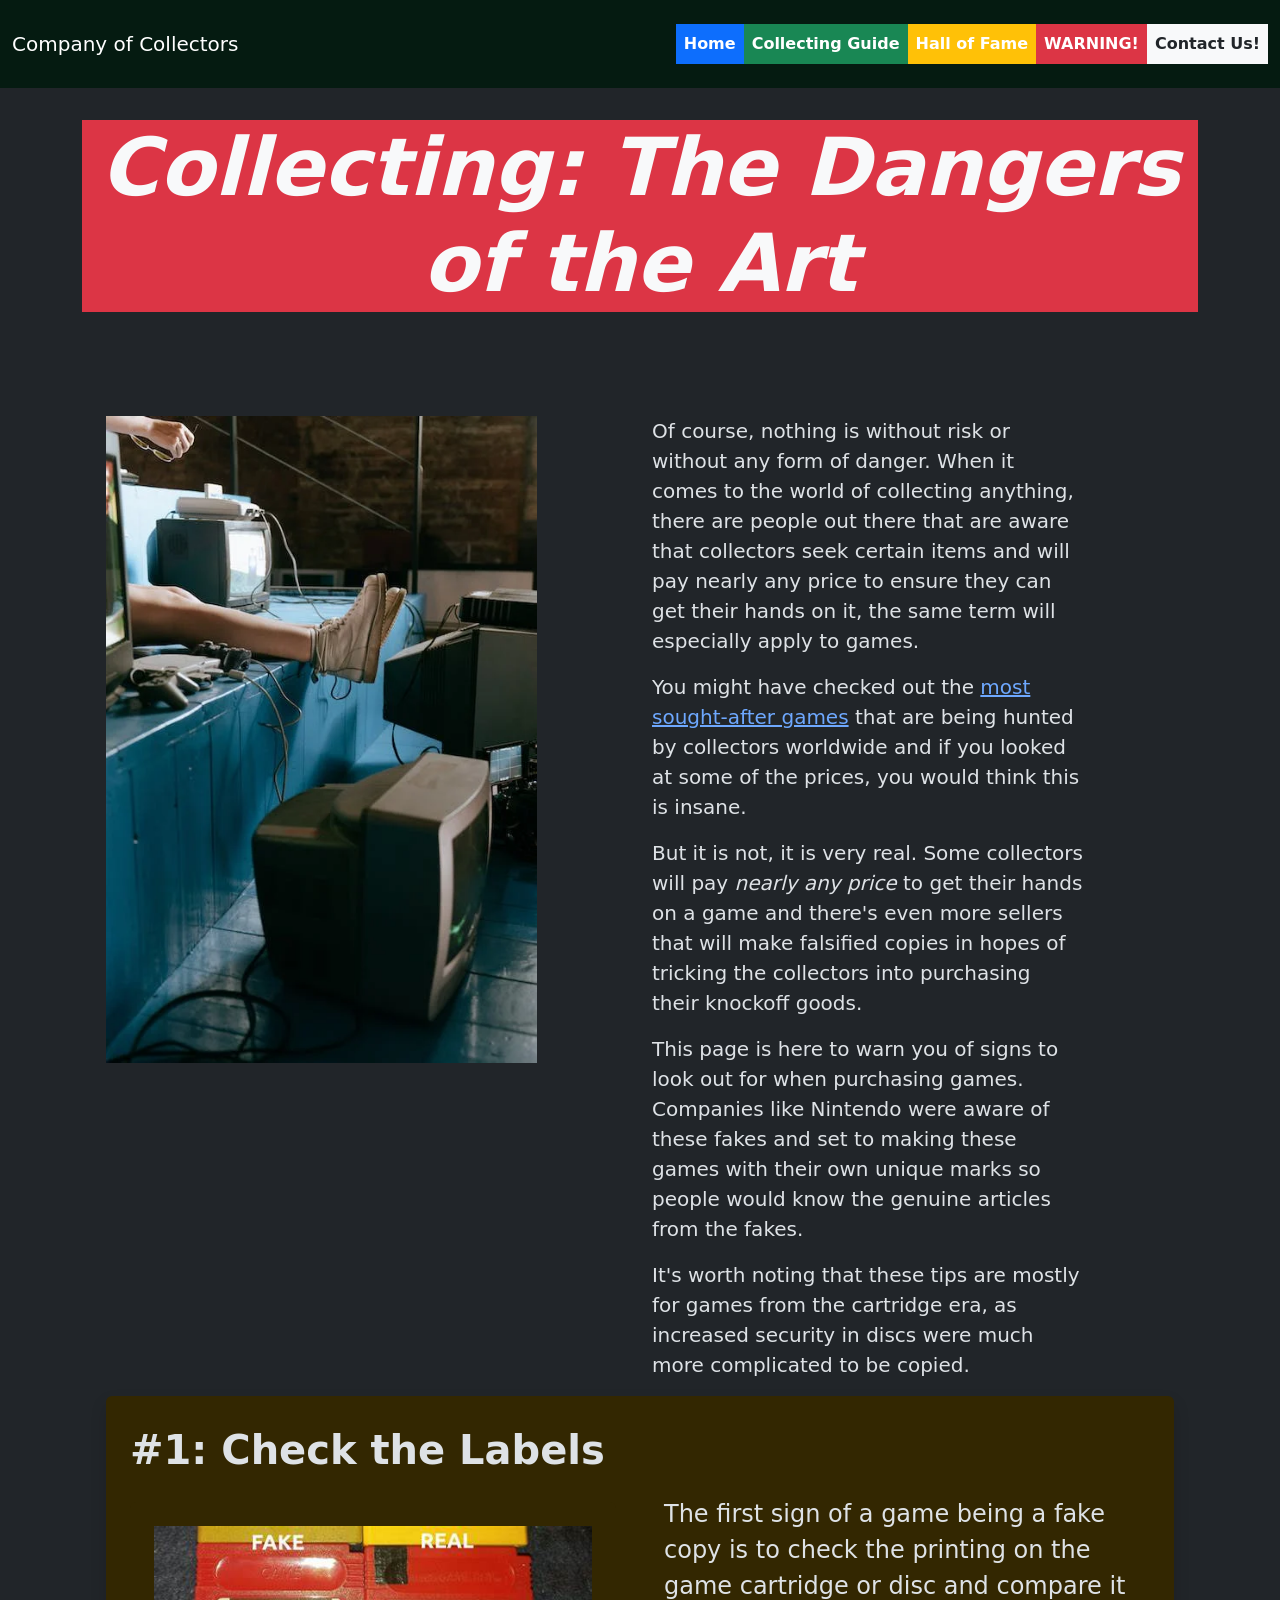
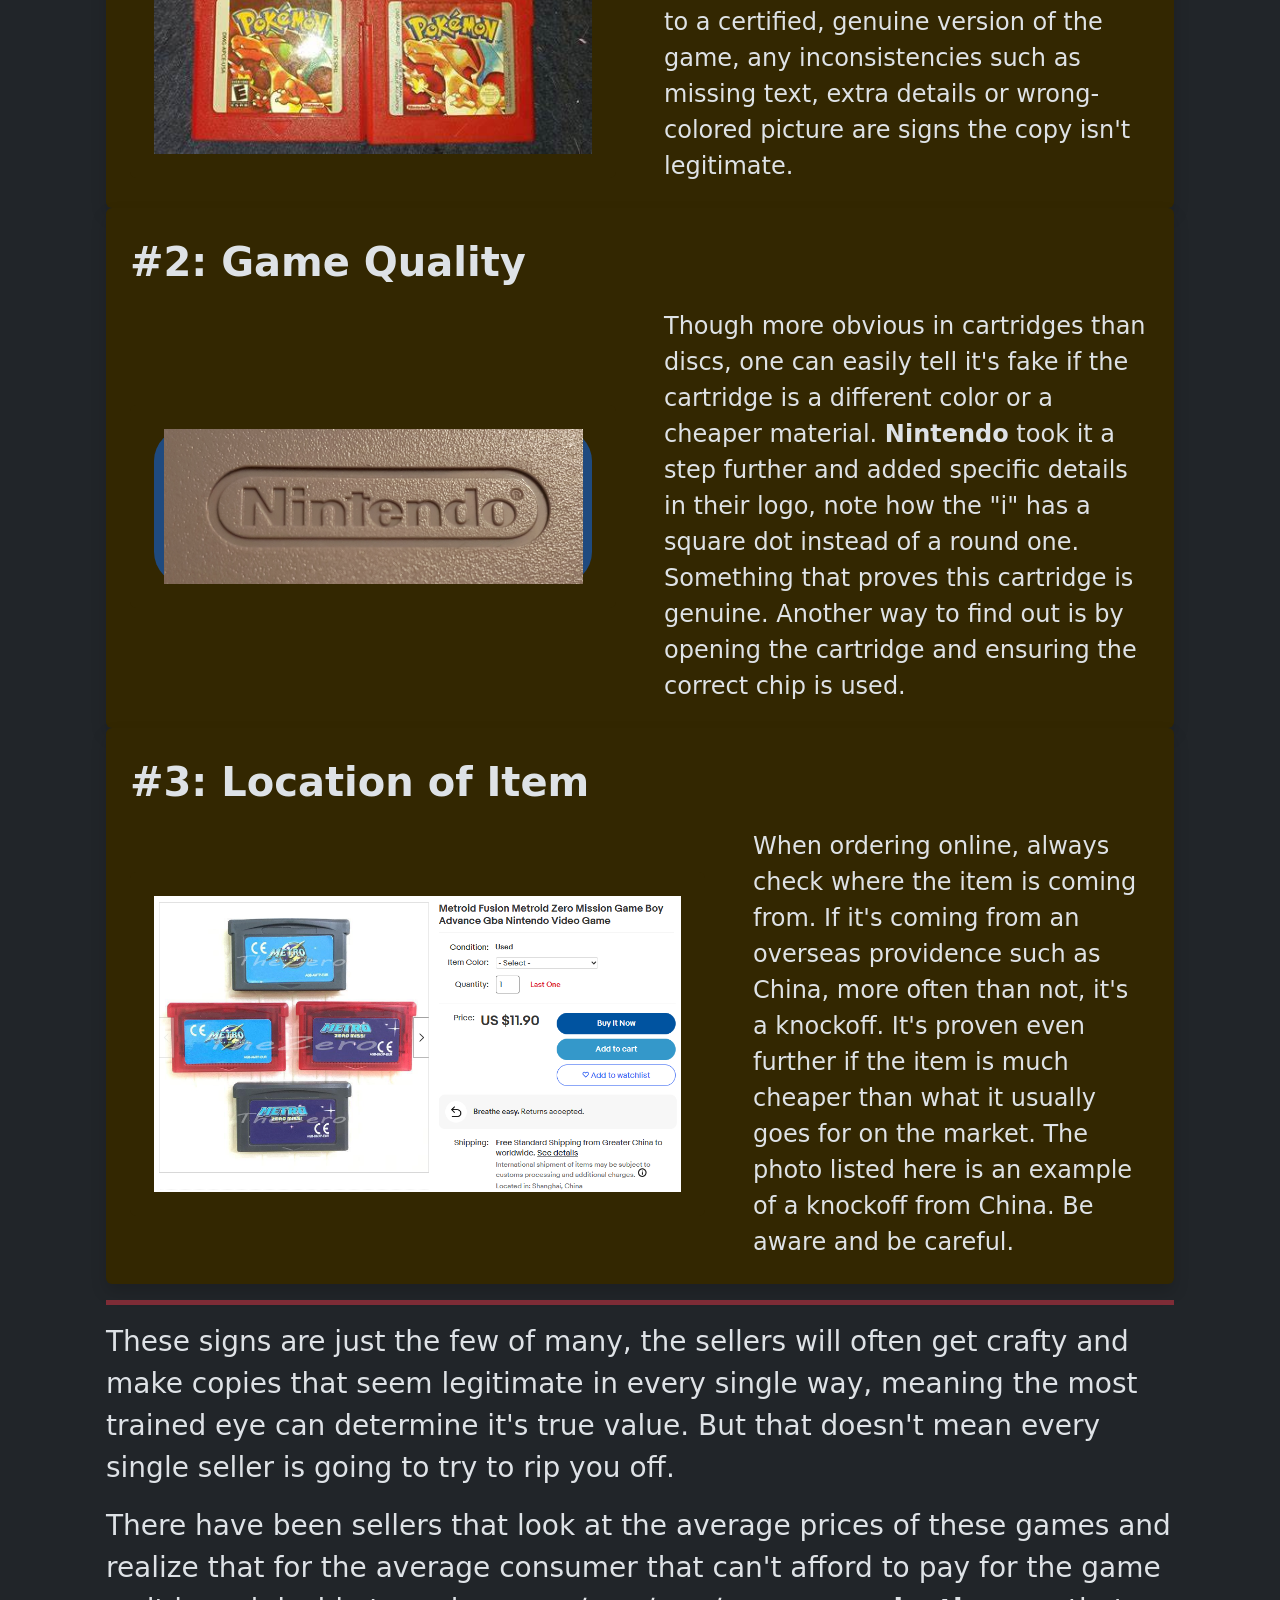
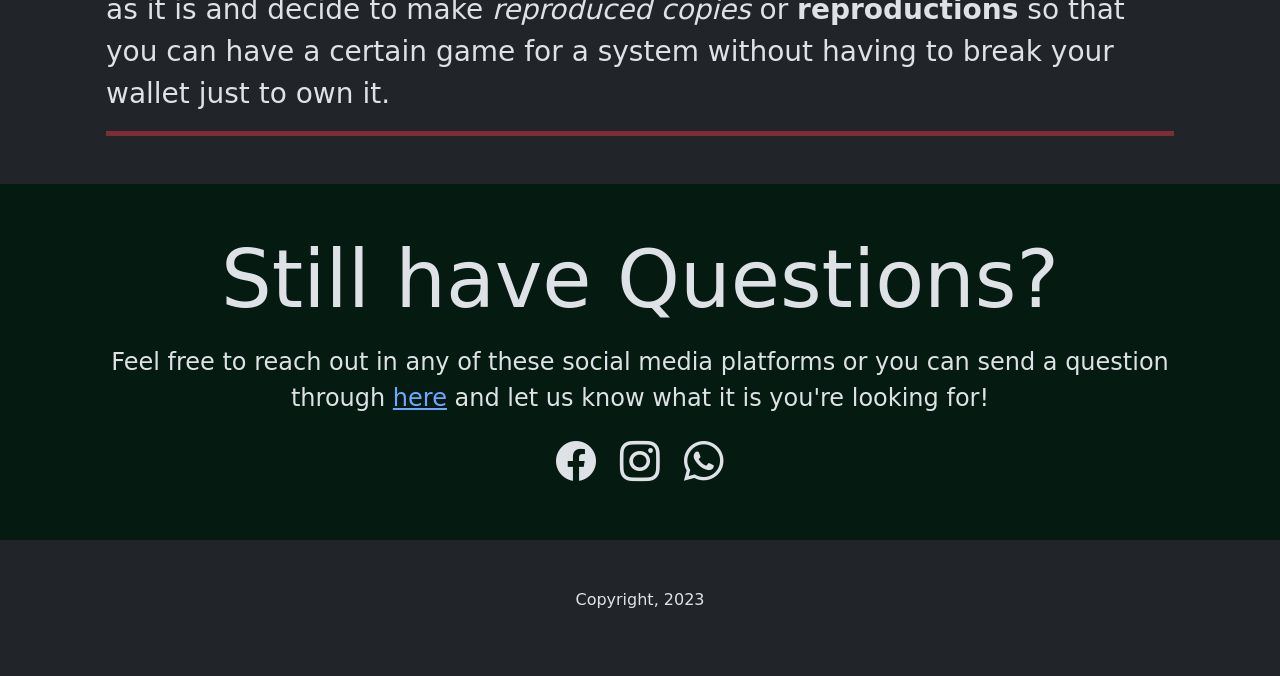
<file: warning.html>
<!DOCTYPE html>
<html lang="en" data-bs-theme="dark">
<head>
    <meta charset="UTF-8">
    <meta name="viewport" content="width=device-width, initial-scale=1.0">
    <title>Julian Mendiola</title>
    <link href="https://cdn.jsdelivr.net/npm/bootstrap@5.3.0/dist/css/bootstrap.min.css" rel="stylesheet" integrity="sha384-9ndCyUaIbzAi2FUVXJi0CjmCapSmO7SnpJef0486qhLnuZ2cdeRhO02iuK6FUUVM" crossorigin="anonymous">
    <link rel="stylesheet" href="https://cdn.jsdelivr.net/npm/bootstrap-icons@1.10.5/font/bootstrap-icons.css">
    <link rel="stylesheet" href="style.css">
</head>
<body>
    <header> 
        <nav class="navbar navbar-expand-lg bg-success-subtle py-4">
        <div class="container-fluid">
            <a class="navbar-brand display-1" href="#">
                <b>Company of Collectors</b>
            </a>
            <button class="navbar-toggler" type="button" data-bs-toggle="collapse" data-bs-target="#navbarNav" aria-controls="navbarNav" aria-expanded="false" aria-label="Toggle navigation">
                <span class="navbar-toggler-icon"></span>
            </button>
            <div class="collapse navbar-collapse" id="navbarNavAltMarkup">
                <div class="navbar-nav ms-auto">
                    <a class="nav-link active bg-primary" aria-current="Home" href="/index.html"><b>Home</b></a>
                    <a class="nav-link active bg-success" href="/collecting.html"><b>Collecting Guide</b></a>
                    <a class="nav-link active bg-warning" href="/halloffame.html"><b>Hall of Fame</b></a>
                    <a class="nav-link active bg-danger" href="/warning.html"><b>WARNING!</b></a>
                    <a class="nav-link active bg-light text-dark" href="/contact.html"><b>Contact Us!</b></a>
                  </div>
              </div>
            </div>
        </header>
        <main>
            <section id="resume" class="resume container row mx-auto gap-5 d-flex justify-content-center align-items-center">
              <h1 class="display-1 text-center fw-bold bg-danger  text-light"><i>Collecting: The Dangers of the Art</i></h1>
            <section class="section mt-5">
                <div class="container">
                  <div class="row">
                    <div class="col-md-5">
                      <div>
                        <img class="img-fluid mx-auto d-block " src="sidebanner.jpeg" alt="Warning Banner">
                      </div>
                    </div>
                    <div class="col-md-6 col-lg-5 mx-auto d-flex align-items-center mt-4 mt-md-0">
                      <div>
                        <p class="fs-5">Of course, nothing is without risk or without any form of danger. When it comes to the world of collecting anything, there are people out there that are aware that collectors seek certain items and will pay nearly any price to ensure they can get their hands on it, the same term will especially apply to games.</p>
                        <p class="fs-5">You might have checked out the <a href="/halloffame.html">most sought-after games</a> that are being hunted by collectors worldwide and if you looked at some of the prices, you would think this is insane.</p>
                        <p class="fs-5">But it is not, it is very real. Some collectors will pay <i>nearly any price</i> to get their hands on a game and there's even more sellers that will make falsified copies in hopes of tricking the collectors into purchasing their knockoff goods.</p>
                        <p>  </p>
                        <p class="fs-5">This page is here to warn you of signs to look out for when purchasing games. Companies like Nintendo were aware of these fakes and set to making these games with their own unique marks so people would know the genuine articles from the fakes.</p>
                        <p class="fs-5">It's worth noting that these tips are mostly for games from the cartridge era, as increased security in discs were much more complicated to be copied.</p>
                    </div>
                  </div>
                </div>
                <div class="card shadow border-0 rounded bg-warning-subtle">
                    <div class="card-body p-4">
                      <div class="row align-items-center gx-5">
                        <p class="fs-1"><b>#1: Check the Labels</b></p>
                        <div class="col text-center text-lg-start mb-4 mb-lg-0">
                          <div class="bg-warning-subtle p-4 rounded">
                            <div class="hero-image rounded-5 col-lg-13 bg-primary bg-opacity-50">
                                <img class="img-fluid mx-auto d-block" src="warningimage1.jpeg" alt="Hall of Fame Image">
                            </div>
                          </div>
                        </div>
                        <div class="col-lg-6 fs-4">The first sign of a game being a fake copy is to check the printing on the game cartridge or disc and compare it to a certified, genuine version of the game, any inconsistencies such as missing text, extra details or wrong-colored picture are signs the copy isn't legitimate.</div>
                      </div>
                    </div>
                  </div>
                  <div class="card shadow border-0 rounded bg-warning-subtle">
                    <div class="card-body p-4">
                      <div class="row align-items-center gx-5">
                        <p class="fs-1"><b>#2: Game Quality</b></p>
                        <div class="col text-center text-lg-start mb-4 mb-lg-0">
                          <div class="bg-warning-subtle p-4 rounded">
                            <div class="hero-image rounded-5 col-lg-13 bg-primary bg-opacity-50">
                                <img class="img-fluid mx-auto d-block" src="warningimage2.jpeg" alt="Hall of Fame Image">
                            </div>
                          </div>
                        </div>
                        <div class="col-lg-6 fs-4">Though more obvious in cartridges than discs, one can easily tell it's fake if the cartridge is a different color or a cheaper material. <b>Nintendo</b> took it a step further and added specific details in their logo, note how the "i" has a square dot instead of a round one. Something that proves this cartridge is genuine. Another way to find out is by opening the cartridge and ensuring the correct chip is used.</div>
                      </div>
                    </div>
                  </div>
                  <div class="card shadow border-0 rounded bg-warning-subtle">
                    <div class="card-body p-4">
                      <div class="row align-items-center gx-5">
                        <p class="fs-1"><b>#3: Location of Item</b></p>
                        <div class="col text-center text-lg-start mb-4 mb-lg-0">
                          <div class="bg-warning-subtle p-4 rounded">
                            <div class="hero-image rounded-5 col-lg-13 bg-primary bg-opacity-50">
                                <img class="img-fluid mx-auto d-block" src="warningimage3.jpeg" alt="Hall of Fame Image">
                            </div>
                          </div>
                        </div>
                        <div class="col-lg-5 fs-4">When ordering online, always check where the item is coming from. If it's coming from an overseas providence such as China, more often than not, it's a knockoff. It's proven even further if the item is much cheaper than what it usually goes for on the market. The photo listed here is an example of a knockoff from China. Be aware and be careful.</div>
                      </div>
                    </div>
                  </div>
                  <hr class="border-danger border-5 opacity-50">
                  <p class="fs-3">These signs are just the few of many, the sellers will often get crafty and make copies that seem legitimate in every single way, meaning the most trained eye can determine it's true value. But that doesn't mean every single seller is going to try to rip you off.</p>
                  <p class="fs-3">There have been sellers that look at the average prices of these games and realize that for the average consumer that can't afford to pay for the game as it is and decide to make <i>reproduced copies</i> or <b>reproductions</b> so that you can have a certain game for a system without having to break your wallet just to own it.</p>
                  <hr class="border-danger border-5 opacity-50">
              </section>
            </main>
            <footer>
              <section class="about bg-success-subtle">
                <div class="container py-5 text-center d-flex flex-column">
                    <p class="display-1">Still have Questions?</p>
                <p class="about-text lead">Feel free to reach out in any of these social media platforms or you can send a question through <a href="/contact.html">here</a> and let us know what it is you're looking for!</p>
                <div class="fs-1 d-flex justify-content-center gap-4">
                    <i class="bi bi-facebook"></i>
                    <i class="bi bi-instagram"></i>
                    <i class="bi bi-whatsapp"></i>
                </div>
                </div>
            </section>
        </main>
        <footer>
            <nav class="py-5 container">
                <p class="text-center">Copyright, 2023</p>
            </nav>
        </footer>
        <script src="https://cdn.jsdelivr.net/npm/@popperjs/core@2.11.8/dist/umd/popper.min.js" integrity="sha384-I7E8VVD/ismYTF4hNIPjVp/Zjvgyol6VFvRkX/vR+Vc4jQkC+hVqc2pM8ODewa9r" crossorigin="anonymous"></script>
        <script src="https://cdn.jsdelivr.net/npm/bootstrap@5.3.0/dist/js/bootstrap.bundle.min.js" integrity="sha384-geWF76RCwLtnZ8qwWowPQNguL3RmwHVBC9FhGdlKrxdiJJigb/j/68SIy3Te4Bkz" crossorigin="anonymous"></script>
    </body>
</html>
</file>
<file: style.css>
.hero, .resume, .portfolio {
    padding-block: 32px;
  }
  
  .about > .container > .about-text {
    font-size: 1.5rem;
  }
  
  input:focus:required:invalid {
    border: 2px solid limegreen;
  }
</file>
